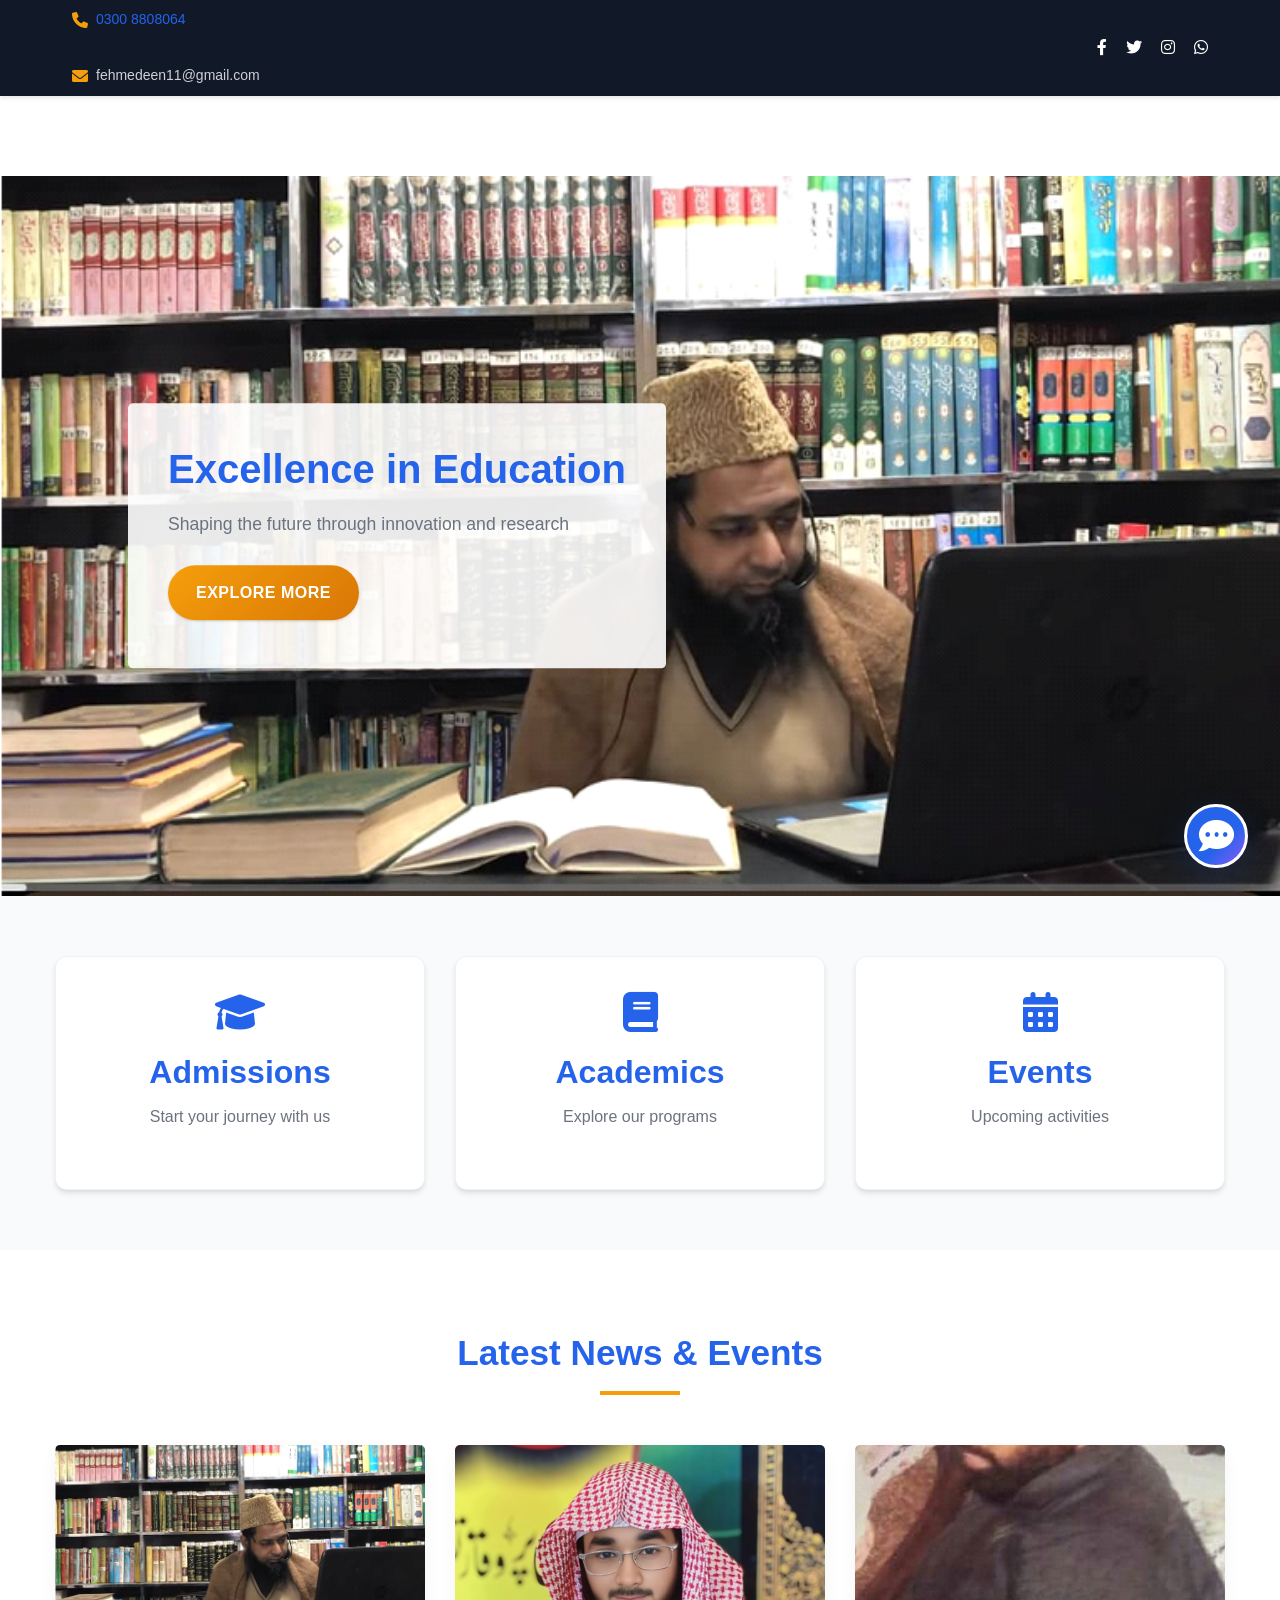
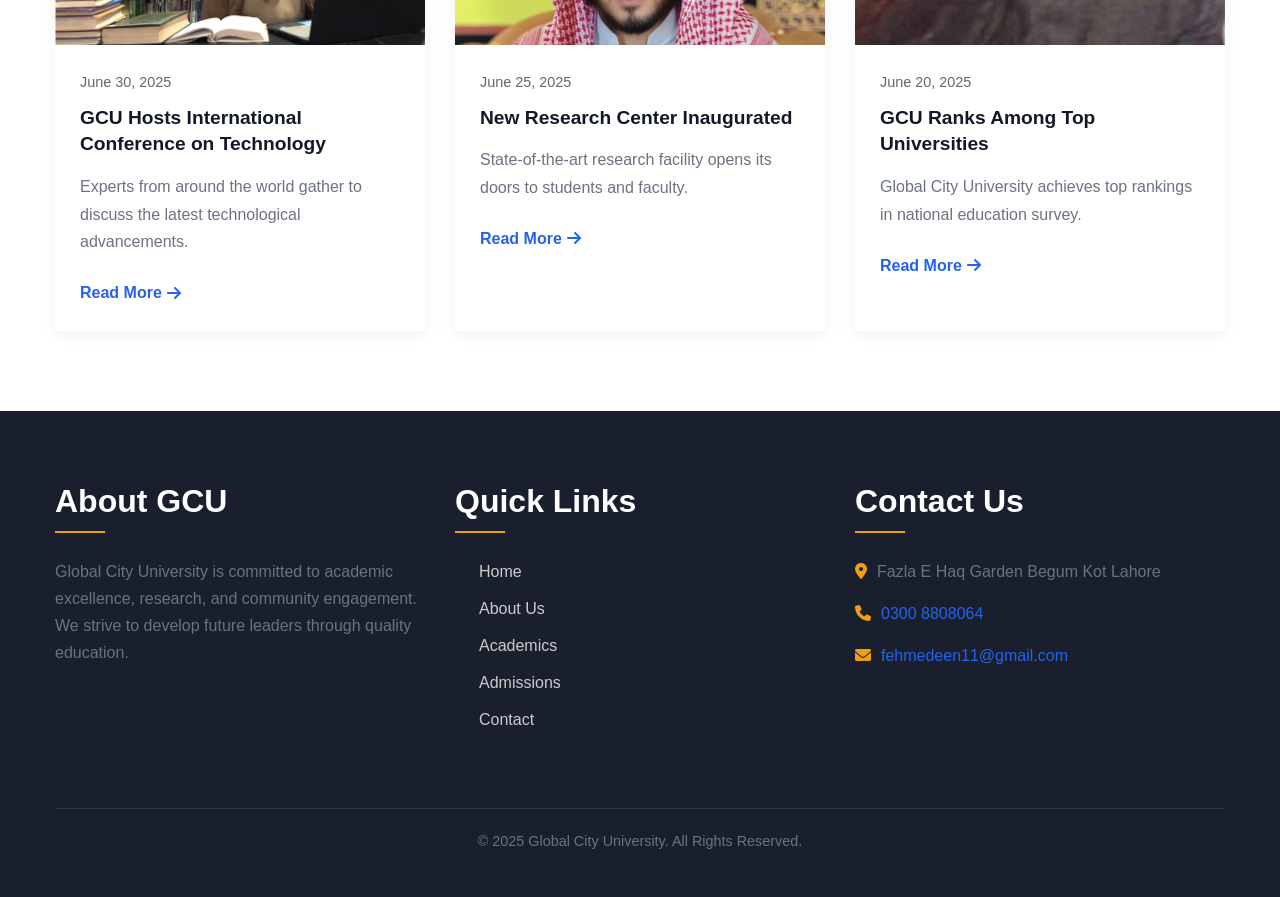
<file: index.html>
<!DOCTYPE html>
<html lang="en">
<head>
    <meta charset="UTF-8">
    <meta name="viewport" content="width=device-width, initial-scale=1.0">
    <title>Global City University - Home</title>
    <link rel="stylesheet" href="https://cdnjs.cloudflare.com/ajax/libs/font-awesome/6.0.0-beta3/css/all.min.css">
    <link rel="stylesheet" href="style.css">
</head>
<body>
    <!-- Top Bar -->
    <div class="top-bar">
        <div class="container">
            <div class="contact-info">
                <span><i class="fas fa-phone"></i> <a href="tel:03008808064">0300 8808064</a></span>
                <span><i class="fas fa-envelope"></i> <a href="mailto:fehmedeen11@gmail.com" style="color: inherit; text-decoration: none;">fehmedeen11@gmail.com</a></span>
            </div>
            <div class="social-links">
                <a href="https://www.facebook.com/fahad.hijazi" target="_blank" rel="noopener noreferrer"><i class="fab fa-facebook-f"></i></a>
                <a href="#"><i class="fab fa-twitter"></i></a>
                <a href="https://www.instagram.com/fahad.hijazi.111/" target="_blank" rel="noopener noreferrer"><i class="fab fa-instagram"></i></a>
                <a href="https://wa.me/923294965364" target="_blank" rel="noopener noreferrer"><i class="fab fa-whatsapp"></i></a>
            </div>
        </div>
    </div>

    <!-- Header -->
    <header>
        <div class="container">
            <div class="logo">
                <img src="logo.jpg" alt="GCU Logo" class="logo-img">
                <div class="logo-text">
                    <h1>GCU</h1>
                    <p>Global City University</p>
                </div>
            </div>
            <nav>
                <ul class="nav-links">
                    <li><a href="index.html" class="active">Home</a></li>
                    <li><a href="about.html">About</a></li>
                    <li><a href="academics.html">Academics</a></li>
                    <li><a href="admissions.html">Admissions</a></li>
                    <li><a href="contact.html">Contact</a></li>
                </ul>
                <div class="hamburger">
                    <span></span>
                    <span></span>
                    <span></span>
                </div>
            </nav>
        </div>
    </header>

    <!-- Hero Section -->
    <section class="hero">
        <div class="slider-container">
            <div class="slider">
                <div class="slide active">
                    <img src="websitepic1.png" alt="Campus View">
                    <div class="slide-content">
                        <h2>Excellence in Education</h2>
                        <p>Shaping the future through innovation and research</p>
                        <a href="about.html" class="btn">Explore More</a>
                    </div>
                </div>
            </div>
        </div>
    </section>

    <!-- Quick Links -->
    <section class="quick-links">
        <div class="container">
            <a href="admissions.html" class="link-box">
                <i class="fas fa-graduation-cap"></i>
                <h3>Admissions</h3>
                <p>Start your journey with us</p>
            </a>
            <a href="academics.html" class="link-box">
                <i class="fas fa-book"></i>
                <h3>Academics</h3>
                <p>Explore our programs</p>
            </a>
            <div class="link-box disabled">
                <i class="fas fa-calendar-alt"></i>
                <h3>Events</h3>
                <p>Upcoming activities</p>
            </div>
        </div>
    </section>

    <!-- News Section -->
    <section class="news-section">
        <div class="container">
            <h2 class="section-title">Latest News & Events</h2>
            <div class="news-grid">
                <div class="news-card">
                    <div class="news-image" style="background-image: url('websitepic1.png')"></div>
                    <div class="news-content">
                        <span class="news-date">June 30, 2025</span>
                        <h3>GCU Hosts International Conference on Technology</h3>
                        <p>Experts from around the world gather to discuss the latest technological advancements.</p>
                        <a href="#" class="read-more">Read More <i class="fas fa-arrow-right"></i></a>
                    </div>
                </div>
                <div class="news-card">
                    <div class="news-image" style="background-image: url('websitepic2.jpg')"></div>
                    <div class="news-content">
                        <span class="news-date">June 25, 2025</span>
                        <h3>New Research Center Inaugurated</h3>
                        <p>State-of-the-art research facility opens its doors to students and faculty.</p>
                        <a href="#" class="read-more">Read More <i class="fas fa-arrow-right"></i></a>
                    </div>
                </div>
                <div class="news-card">
                    <div class="news-image" style="background-image: url('websitepi3.png')"></div>
                    <div class="news-content">
                        <span class="news-date">June 20, 2025</span>
                        <h3>GCU Ranks Among Top Universities</h3>
                        <p>Global City University achieves top rankings in national education survey.</p>
                        <a href="#" class="read-more">Read More <i class="fas fa-arrow-right"></i></a>
                    </div>
                </div>
            </div>
        </div>
    </section>

    <!-- Footer -->
    <footer>
        <div class="container">
            <div class="footer-grid">
                <div class="footer-about">
                    <h3>About GCU</h3>
                    <p>Global City University is committed to academic excellence, research, and community engagement. We strive to develop future leaders through quality education.</p>
                </div>
                <div class="footer-links">
                    <h3>Quick Links</h3>
                    <ul>
                        <li><a href="index.html">Home</a></li>
                        <li><a href="about.html">About Us</a></li>
                        <li><a href="academics.html">Academics</a></li>
                        <li><a href="admissions.html">Admissions</a></li>
                        <li><a href="contact.html">Contact</a></li>
                    </ul>
                </div>
                <div class="footer-contact">
                    <h3>Contact Us</h3>
                    <p><i class="fas fa-map-marker-alt"></i> Fazla E Haq Garden Begum Kot Lahore</p>
                    <p><i class="fas fa-phone"></i> <a href="tel:03008808064">0300 8808064</a></p>
                    <p><i class="fas fa-envelope"></i> <a href="mailto:fehmedeen11@gmail.com">fehmedeen11@gmail.com</a></p>
                </div>
            </div>
            <div class="footer-bottom">
                <p>&copy; 2025 Global City University. All Rights Reserved.</p>
            </div>
        </div>
    </footer>

    <script src="script.js"></script>
</body>
</html>
</file>
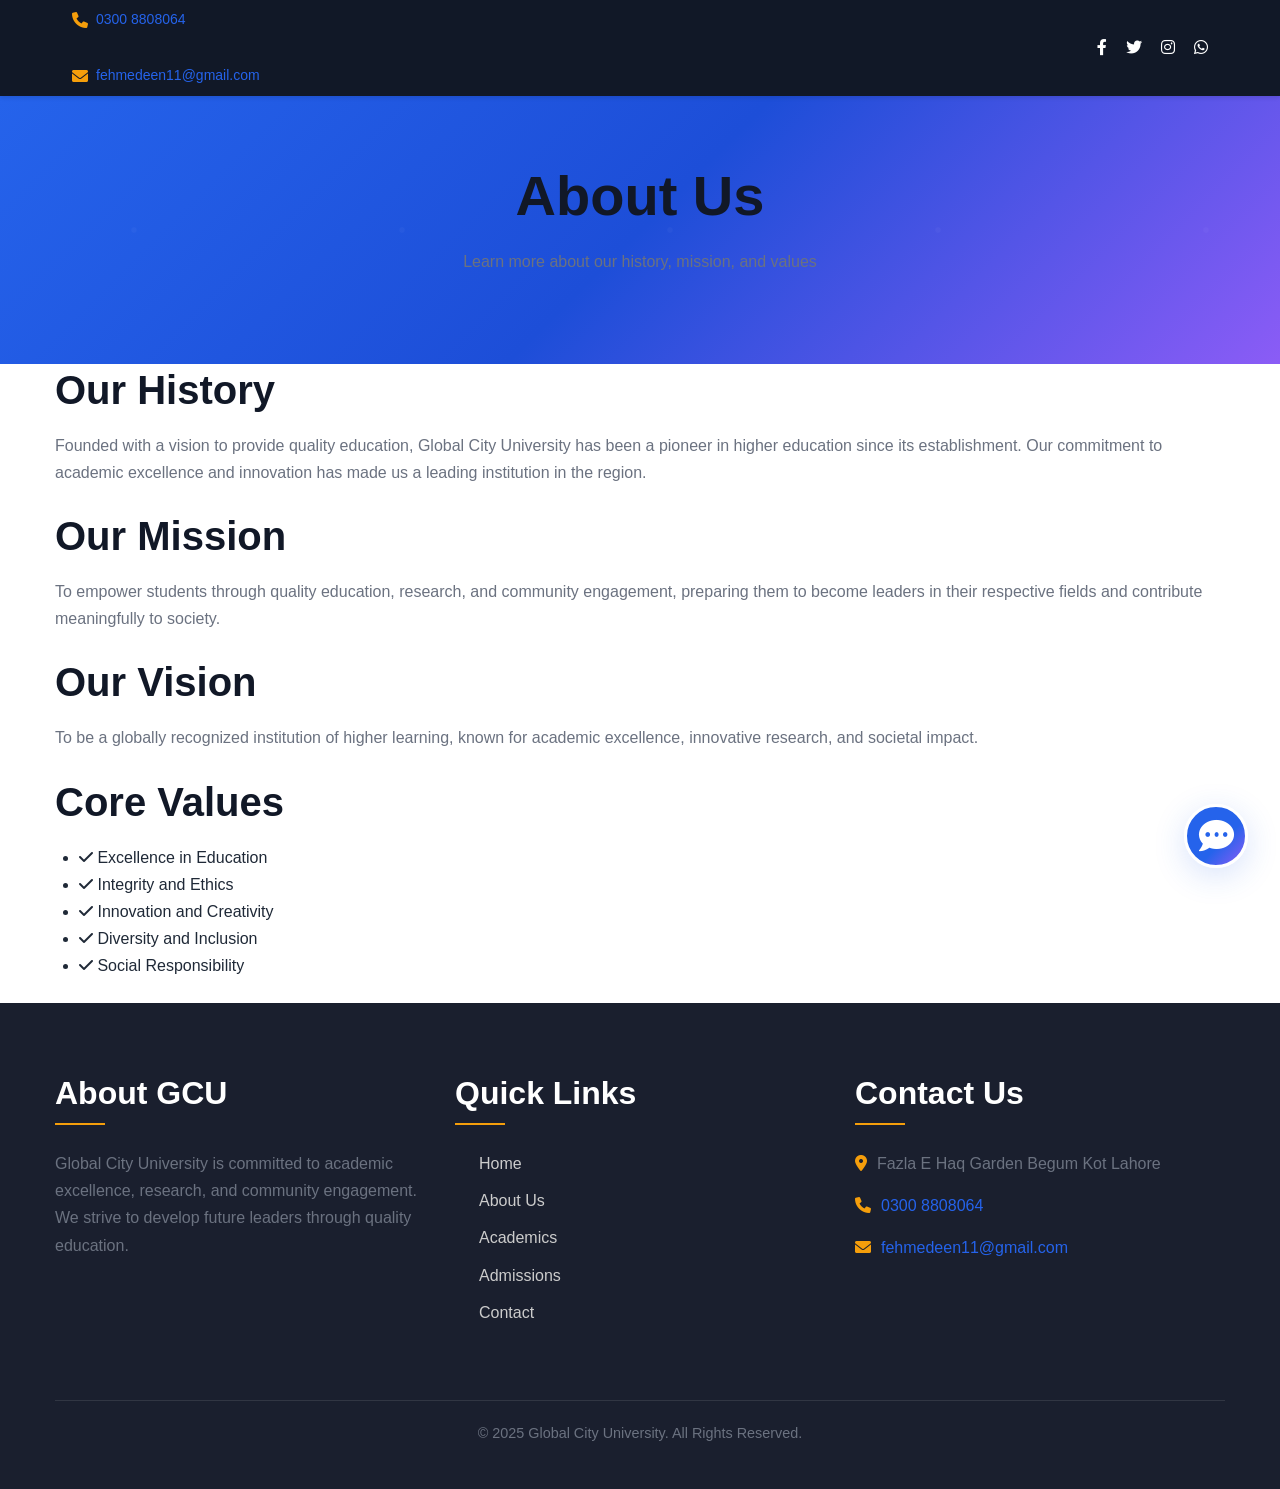
<file: about.html>
<!DOCTYPE html>
<html lang="en">
<head>
    <meta charset="UTF-8">
    <meta name="viewport" content="width=device-width, initial-scale=1.0">
    <title>About Us - Global City University</title>
    <link rel="stylesheet" href="https://cdnjs.cloudflare.com/ajax/libs/font-awesome/6.0.0-beta3/css/all.min.css">
    <link rel="stylesheet" href="style.css">
</head>
<body>
    <!-- Top Bar -->
    <div class="top-bar">
        <div class="container">
            <div class="contact-info">
                <span><i class="fas fa-phone"></i> <a href="tel:03008808064">0300 8808064</a></span>
                <span><i class="fas fa-envelope"></i> <a href="mailto:fehmedeen11@gmail.com">fehmedeen11@gmail.com</a></span>
            </div>
            <div class="social-links">
                <a href="https://www.facebook.com/fahad.hijazi" target="_blank" rel="noopener noreferrer"><i class="fab fa-facebook-f"></i></a>
                <a href="#"><i class="fab fa-twitter"></i></a>
                <a href="https://www.instagram.com/fahad.hijazi.111/" target="_blank" rel="noopener noreferrer"><i class="fab fa-instagram"></i></a>
                <a href="https://wa.me/923294965364" target="_blank" rel="noopener noreferrer"><i class="fab fa-whatsapp"></i></a>
            </div>
        </div>
    </div>

    <!-- Header -->
    <header>
        <div class="container">
            <a href="index.html" class="logo">
                <img src="logo.jpg" alt="GCU Logo" class="logo-img">
                <div class="logo-text">
                    <h1>GCU</h1>
                    <p>Global City University</p>
                </div>
            </a>
            <nav>
                <ul class="nav-links">
                    <li><a href="index.html">Home</a></li>
                    <li><a href="about.html" class="active">About</a></li>
                    <li><a href="academics.html">Academics</a></li>
                    <li><a href="admissions.html">Admissions</a></li>
                    <li><a href="contact.html">Contact</a></li>
                </ul>
                <div class="hamburger">
                    <span></span>
                    <span></span>
                    <span></span>
                </div>
            </nav>
        </div>
    </header>

    <!-- Page Header -->
    <section class="page-header">
        <div class="container">
            <h1>About Us</h1>
            <p>Learn more about our history, mission, and values</p>
        </div>
    </section>

    <!-- About Content -->
    <section class="page-content">
        <div class="container">
            <div class="content-box">
                <h2>Our History</h2>
                <p>Founded with a vision to provide quality education, Global City University has been a pioneer in higher education since its establishment. Our commitment to academic excellence and innovation has made us a leading institution in the region.</p>
                
                <h2>Our Mission</h2>
                <p>To empower students through quality education, research, and community engagement, preparing them to become leaders in their respective fields and contribute meaningfully to society.</p>
                
                <h2>Our Vision</h2>
                <p>To be a globally recognized institution of higher learning, known for academic excellence, innovative research, and societal impact.</p>
                
                <h2>Core Values</h2>
                <ul class="values-list">
                    <li><i class="fas fa-check"></i> Excellence in Education</li>
                    <li><i class="fas fa-check"></i> Integrity and Ethics</li>
                    <li><i class="fas fa-check"></i> Innovation and Creativity</li>
                    <li><i class="fas fa-check"></i> Diversity and Inclusion</li>
                    <li><i class="fas fa-check"></i> Social Responsibility</li>
                </ul>
            </div>
        </div>
    </section>

    <!-- Footer -->
    <footer>
        <div class="container">
            <div class="footer-grid">
                <div class="footer-about">
                    <h3>About GCU</h3>
                    <p>Global City University is committed to academic excellence, research, and community engagement. We strive to develop future leaders through quality education.</p>
                </div>
                <div class="footer-links">
                    <h3>Quick Links</h3>
                    <ul>
                        <li><a href="index.html">Home</a></li>
                        <li><a href="about.html">About Us</a></li>
                        <li><a href="academics.html">Academics</a></li>
                        <li><a href="admissions.html">Admissions</a></li>
                        <li><a href="contact.html">Contact</a></li>
                    </ul>
                </div>
                <div class="footer-contact">
                    <h3>Contact Us</h3>
                    <p><i class="fas fa-map-marker-alt"></i> Fazla E Haq Garden Begum Kot Lahore</p>
                    <p><i class="fas fa-phone"></i> <a href="tel:03008808064">0300 8808064</a></p>
                    <p><i class="fas fa-envelope"></i> <a href="mailto:fehmedeen11@gmail.com">fehmedeen11@gmail.com</a></p>
                </div>
            </div>
            <div class="footer-bottom">
                <p>&copy; 2025 Global City University. All Rights Reserved.</p>
            </div>
        </div>
    </footer>

    <script src="script.js"></script>
</body>
</html>
</file>
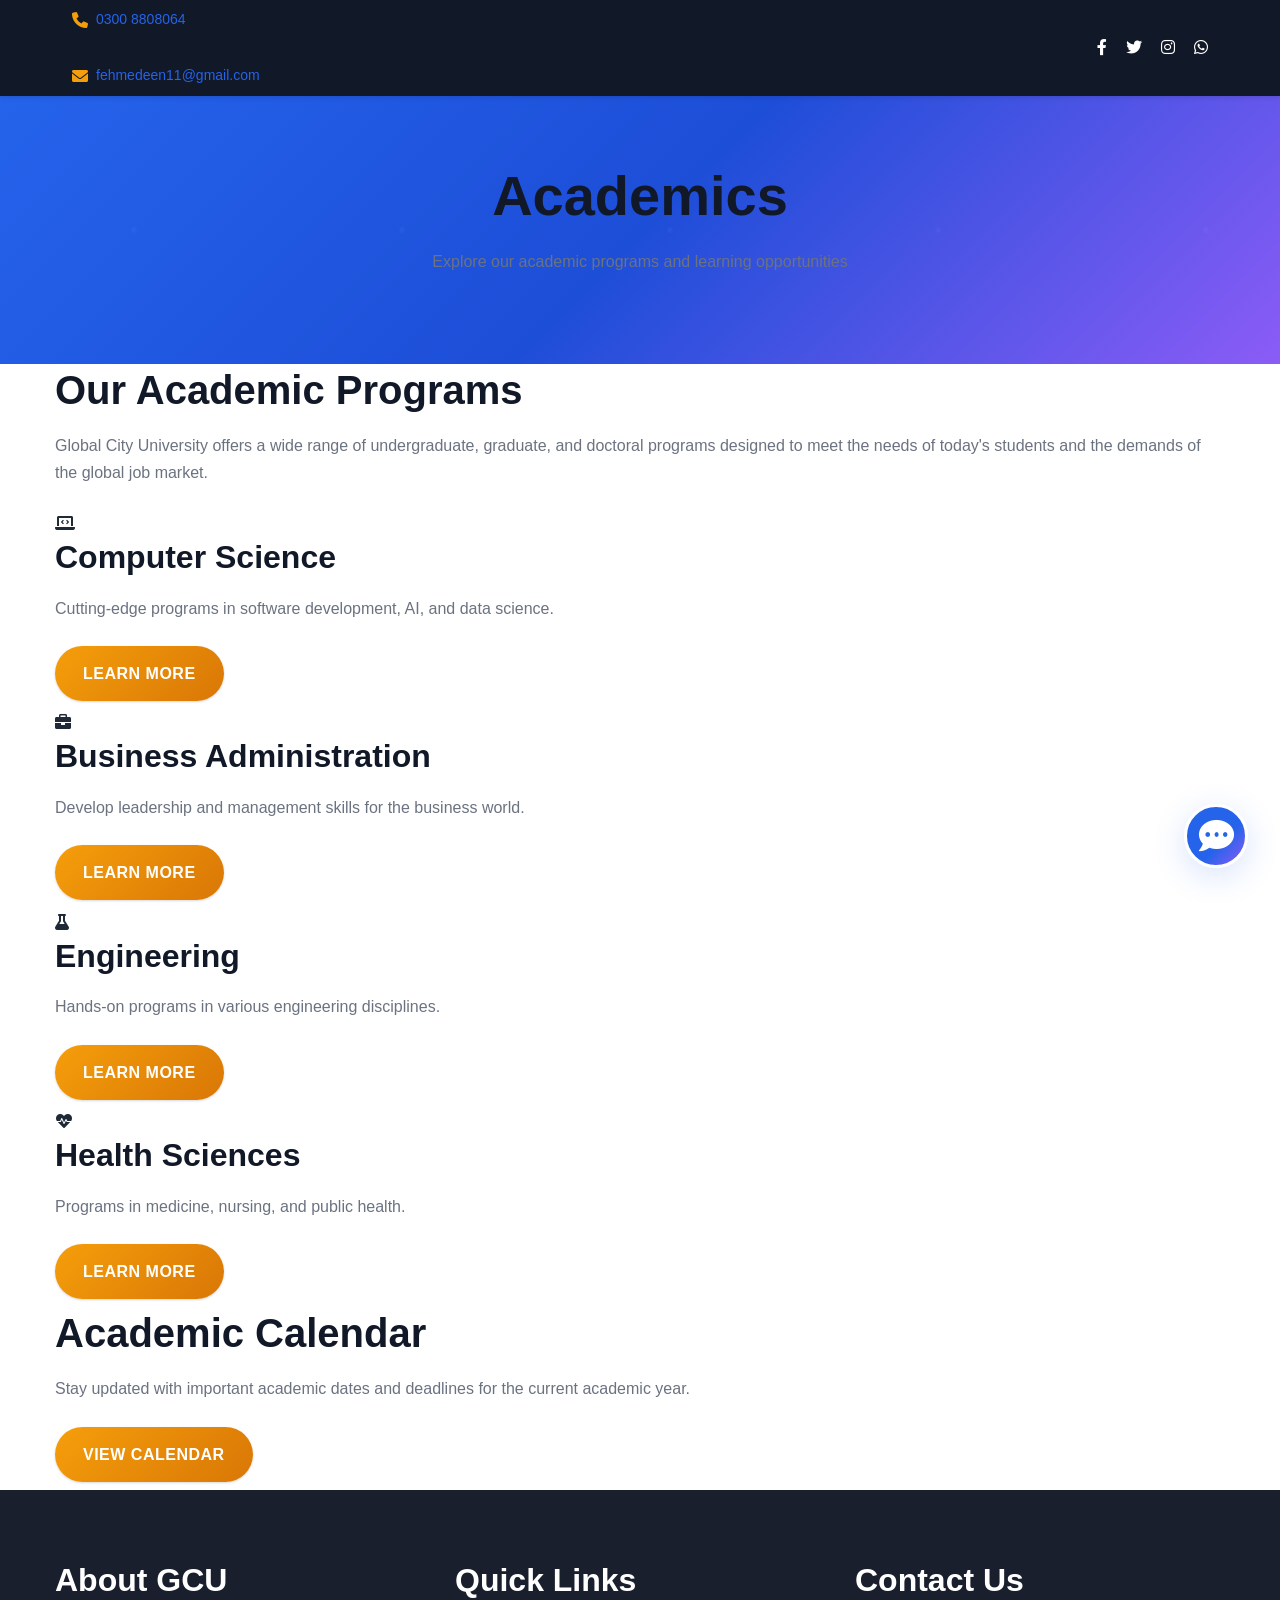
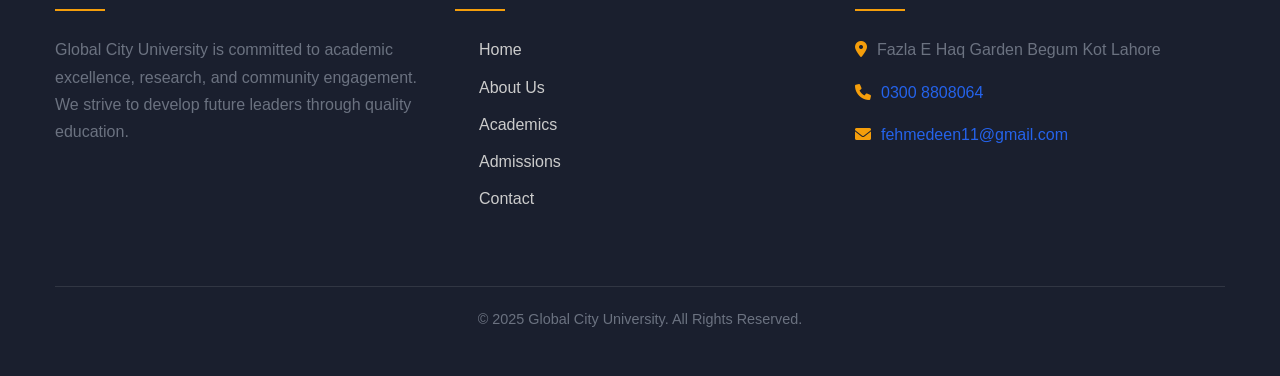
<file: academics.html>
<!DOCTYPE html>
<html lang="en">
<head>
    <meta charset="UTF-8">
    <meta name="viewport" content="width=device-width, initial-scale=1.0">
    <title>Academics - Global City University</title>
    <link rel="stylesheet" href="https://cdnjs.cloudflare.com/ajax/libs/font-awesome/6.0.0-beta3/css/all.min.css">
    <link rel="stylesheet" href="style.css">
</head>
<body>
    <!-- Top Bar -->
    <div class="top-bar">
        <div class="container">
            <div class="contact-info">
                <span><i class="fas fa-phone"></i> <a href="tel:03008808064">0300 8808064</a></span>
                <span><i class="fas fa-envelope"></i> <a href="mailto:fehmedeen11@gmail.com">fehmedeen11@gmail.com</a></span>
            </div>
            <div class="social-links">
                <a href="https://www.facebook.com/fahad.hijazi" target="_blank" rel="noopener noreferrer"><i class="fab fa-facebook-f"></i></a>
                <a href="#"><i class="fab fa-twitter"></i></a>
                <a href="https://www.instagram.com/fahad.hijazi.111/" target="_blank" rel="noopener noreferrer"><i class="fab fa-instagram"></i></a>
                <a href="https://wa.me/923294965364" target="_blank" rel="noopener noreferrer"><i class="fab fa-whatsapp"></i></a>
            </div>
        </div>
    </div>

    <!-- Header -->
    <header>
        <div class="container">
            <a href="index.html" class="logo">
                <img src="logo.jpg" alt="GCU Logo" class="logo-img">
                <div class="logo-text">
                    <h1>GCU</h1>
                    <p>Global City University</p>
                </div>
            </a>
            <nav>
                <ul class="nav-links">
                    <li><a href="index.html">Home</a></li>
                    <li><a href="about.html">About</a></li>
                    <li><a href="academics.html" class="active">Academics</a></li>
                    <li><a href="admissions.html">Admissions</a></li>
                    <li><a href="contact.html">Contact</a></li>
                </ul>
                <div class="hamburger">
                    <span></span>
                    <span></span>
                    <span></span>
                </div>
            </nav>
        </div>
    </header>

    <!-- Page Header -->
    <section class="page-header">
        <div class="container">
            <h1>Academics</h1>
            <p>Explore our academic programs and learning opportunities</p>
        </div>
    </section>

    <!-- Academics Content -->
    <section class="page-content">
        <div class="container">
            <div class="content-box">
                <h2>Our Academic Programs</h2>
                <p>Global City University offers a wide range of undergraduate, graduate, and doctoral programs designed to meet the needs of today's students and the demands of the global job market.</p>
                
                <div class="programs-grid">
                    <div class="program-card">
                        <i class="fas fa-laptop-code"></i>
                        <h3>Computer Science</h3>
                        <p>Cutting-edge programs in software development, AI, and data science.</p>
                        <a href="#" class="btn">Learn More</a>
                    </div>
                    <div class="program-card">
                        <i class="fas fa-briefcase"></i>
                        <h3>Business Administration</h3>
                        <p>Develop leadership and management skills for the business world.</p>
                        <a href="#" class="btn">Learn More</a>
                    </div>
                    <div class="program-card">
                        <i class="fas fa-flask"></i>
                        <h3>Engineering</h3>
                        <p>Hands-on programs in various engineering disciplines.</p>
                        <a href="#" class="btn">Learn More</a>
                    </div>
                    <div class="program-card">
                        <i class="fas fa-heartbeat"></i>
                        <h3>Health Sciences</h3>
                        <p>Programs in medicine, nursing, and public health.</p>
                        <a href="#" class="btn">Learn More</a>
                    </div>
                </div>
                
                <h2>Academic Calendar</h2>
                <p>Stay updated with important academic dates and deadlines for the current academic year.</p>
                <a href="#" class="btn">View Calendar</a>
            </div>
        </div>
    </section>

    <!-- Footer -->
    <footer>
        <div class="container">
            <div class="footer-grid">
                <div class="footer-about">
                    <h3>About GCU</h3>
                    <p>Global City University is committed to academic excellence, research, and community engagement. We strive to develop future leaders through quality education.</p>
                </div>
                <div class="footer-links">
                    <h3>Quick Links</h3>
                    <ul>
                        <li><a href="index.html">Home</a></li>
                        <li><a href="about.html">About Us</a></li>
                        <li><a href="academics.html">Academics</a></li>
                        <li><a href="admissions.html">Admissions</a></li>
                        <li><a href="contact.html">Contact</a></li>
                    </ul>
                </div>
                <div class="footer-contact">
                    <h3>Contact Us</h3>
                    <p><i class="fas fa-map-marker-alt"></i> Fazla E Haq Garden Begum Kot Lahore</p>
                    <p><i class="fas fa-phone"></i> <a href="tel:03008808064">0300 8808064</a></p>
                    <p><i class="fas fa-envelope"></i> <a href="mailto:fehmedeen11@gmail.com">fehmedeen11@gmail.com</a></p>
                </div>
            </div>
            <div class="footer-bottom">
                <p>&copy; 2025 Global City University. All Rights Reserved.</p>
            </div>
        </div>
    </footer>

    <script src="script.js"></script>
</body>
</html>
</file>
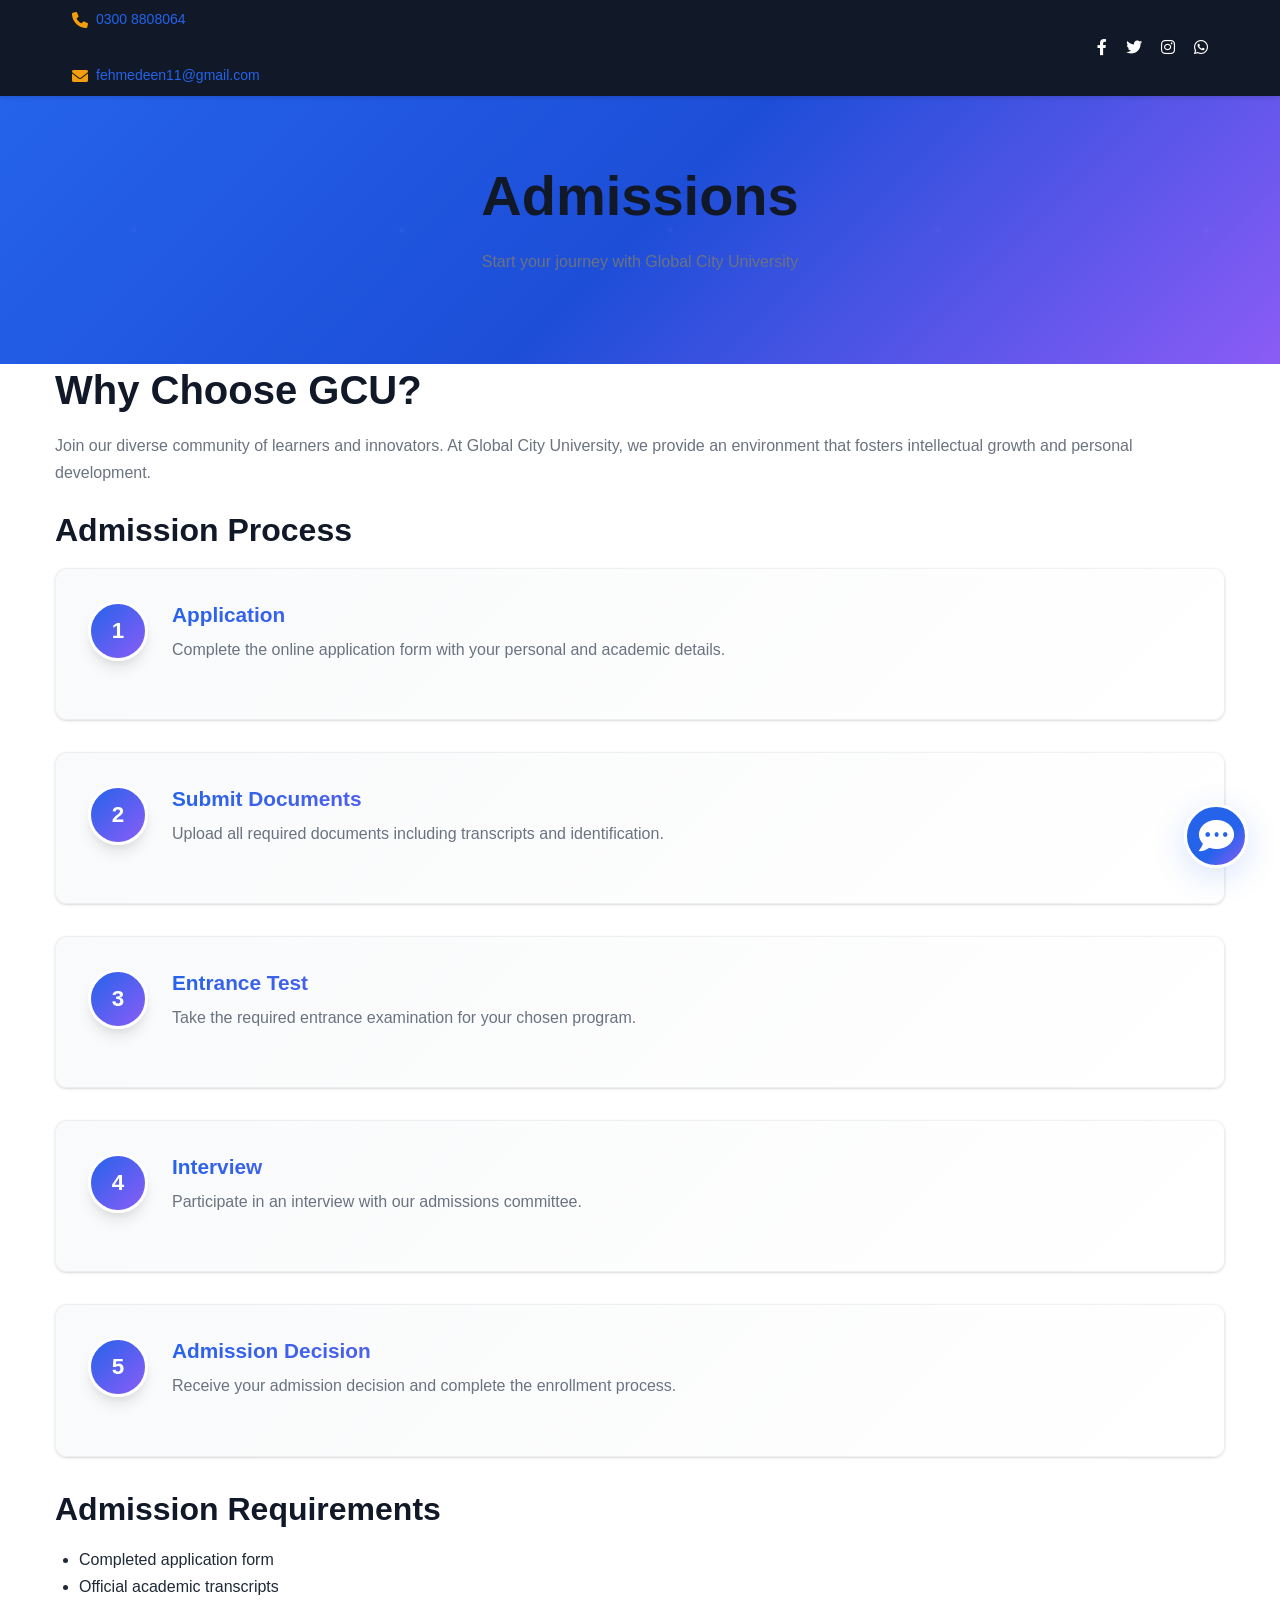
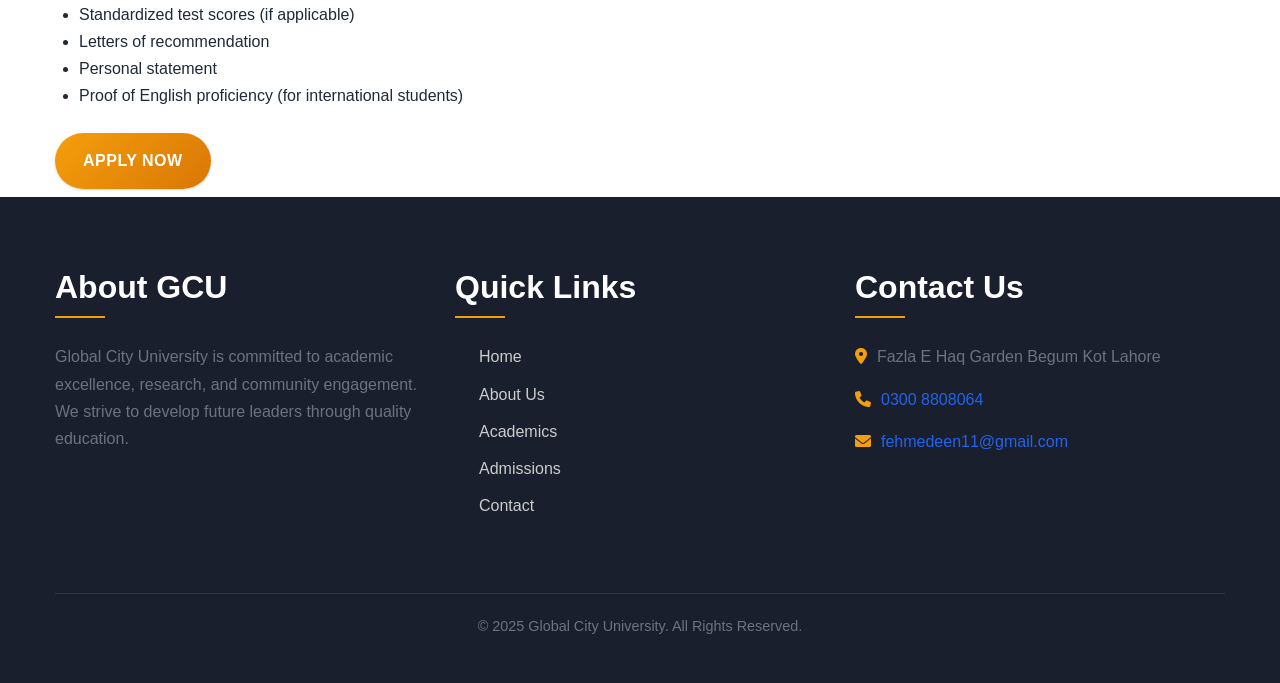
<file: admissions.html>
<!DOCTYPE html>
<html lang="en">
<head>
    <meta charset="UTF-8">
    <meta name="viewport" content="width=device-width, initial-scale=1.0">
    <title>Admissions - Global City University</title>
    <link rel="stylesheet" href="https://cdnjs.cloudflare.com/ajax/libs/font-awesome/6.0.0-beta3/css/all.min.css">
    <link rel="stylesheet" href="style.css">
</head>
<body>
    <!-- Top Bar -->
    <div class="top-bar">
        <div class="container">
            <div class="contact-info">
                <span><i class="fas fa-phone"></i> <a href="tel:03008808064">0300 8808064</a></span>
                <span><i class="fas fa-envelope"></i> <a href="mailto:fehmedeen11@gmail.com">fehmedeen11@gmail.com</a></span>
            </div>
            <div class="social-links">
                <a href="https://www.facebook.com/fahad.hijazi" target="_blank" rel="noopener noreferrer"><i class="fab fa-facebook-f"></i></a>
                <a href="#"><i class="fab fa-twitter"></i></a>
                <a href="https://www.instagram.com/fahad.hijazi.111/" target="_blank" rel="noopener noreferrer"><i class="fab fa-instagram"></i></a>
                <a href="https://wa.me/923294965364" target="_blank" rel="noopener noreferrer"><i class="fab fa-whatsapp"></i></a>
            </div>
        </div>
    </div>

    <!-- Header -->
    <header>
        <div class="container">
            <a href="index.html" class="logo">
                <img src="logo.jpg" alt="GCU Logo" class="logo-img">
                <div class="logo-text">
                    <h1>GCU</h1>
                    <p>Global City University</p>
                </div>
            </a>
            <nav>
                <ul class="nav-links">
                    <li><a href="index.html">Home</a></li>
                    <li><a href="about.html">About</a></li>
                    <li><a href="academics.html">Academics</a></li>
                    <li><a href="admissions.html" class="active">Admissions</a></li>
                    <li><a href="contact.html">Contact</a></li>
                </ul>
                <div class="hamburger">
                    <span></span>
                    <span></span>
                    <span></span>
                </div>
            </nav>
        </div>
    </header>

    <!-- Page Header -->
    <section class="page-header">
        <div class="container">
            <h1>Admissions</h1>
            <p>Start your journey with Global City University</p>
        </div>
    </section>

    <!-- Admissions Content -->
    <section class="page-content">
        <div class="container">
            <div class="content-box">
                <h2>Why Choose GCU?</h2>
                <p>Join our diverse community of learners and innovators. At Global City University, we provide an environment that fosters intellectual growth and personal development.</p>
                
                <div class="admission-steps">
                    <h3>Admission Process</h3>
                    <div class="step">
                        <div class="step-number">1</div>
                        <div class="step-content">
                            <h4>Application</h4>
                            <p>Complete the online application form with your personal and academic details.</p>
                        </div>
                    </div>
                    <div class="step">
                        <div class="step-number">2</div>
                        <div class="step-content">
                            <h4>Submit Documents</h4>
                            <p>Upload all required documents including transcripts and identification.</p>
                        </div>
                    </div>
                    <div class="step">
                        <div class="step-number">3</div>
                        <div class="step-content">
                            <h4>Entrance Test</h4>
                            <p>Take the required entrance examination for your chosen program.</p>
                        </div>
                    </div>
                    <div class="step">
                        <div class="step-number">4</div>
                        <div class="step-content">
                            <h4>Interview</h4>
                            <p>Participate in an interview with our admissions committee.</p>
                        </div>
                    </div>
                    <div class="step">
                        <div class="step-number">5</div>
                        <div class="step-content">
                            <h4>Admission Decision</h4>
                            <p>Receive your admission decision and complete the enrollment process.</p>
                        </div>
                    </div>
                </div>
                
                <div class="admission-requirements">
                    <h3>Admission Requirements</h3>
                    <ul>
                        <li>Completed application form</li>
                        <li>Official academic transcripts</li>
                        <li>Standardized test scores (if applicable)</li>
                        <li>Letters of recommendation</li>
                        <li>Personal statement</li>
                        <li>Proof of English proficiency (for international students)</li>
                    </ul>
                    <a href="apply.html" class="btn">Apply Now</a>
                </div>
            </div>
        </div>
    </section>

    <!-- Footer -->
    <footer>
        <div class="container">
            <div class="footer-grid">
                <div class="footer-about">
                    <h3>About GCU</h3>
                    <p>Global City University is committed to academic excellence, research, and community engagement. We strive to develop future leaders through quality education.</p>
                </div>
                <div class="footer-links">
                    <h3>Quick Links</h3>
                    <ul>
                        <li><a href="index.html">Home</a></li>
                        <li><a href="about.html">About Us</a></li>
                        <li><a href="academics.html">Academics</a></li>
                        <li><a href="admissions.html">Admissions</a></li>
                        <li><a href="contact.html">Contact</a></li>
                    </ul>
                </div>
                <div class="footer-contact">
                    <h3>Contact Us</h3>
                    <p><i class="fas fa-map-marker-alt"></i> Fazla E Haq Garden Begum Kot Lahore</p>
                    <p><i class="fas fa-phone"></i> <a href="tel:03008808064">0300 8808064</a></p>
                    <p><i class="fas fa-envelope"></i> <a href="mailto:fehmedeen11@gmail.com">fehmedeen11@gmail.com</a></p>
                </div>
            </div>
            <div class="footer-bottom">
                <p>&copy; 2025 Global City University. All Rights Reserved.</p>
            </div>
        </div>
    </footer>

    <script src="script.js"></script>
</body>
</html>
</file>
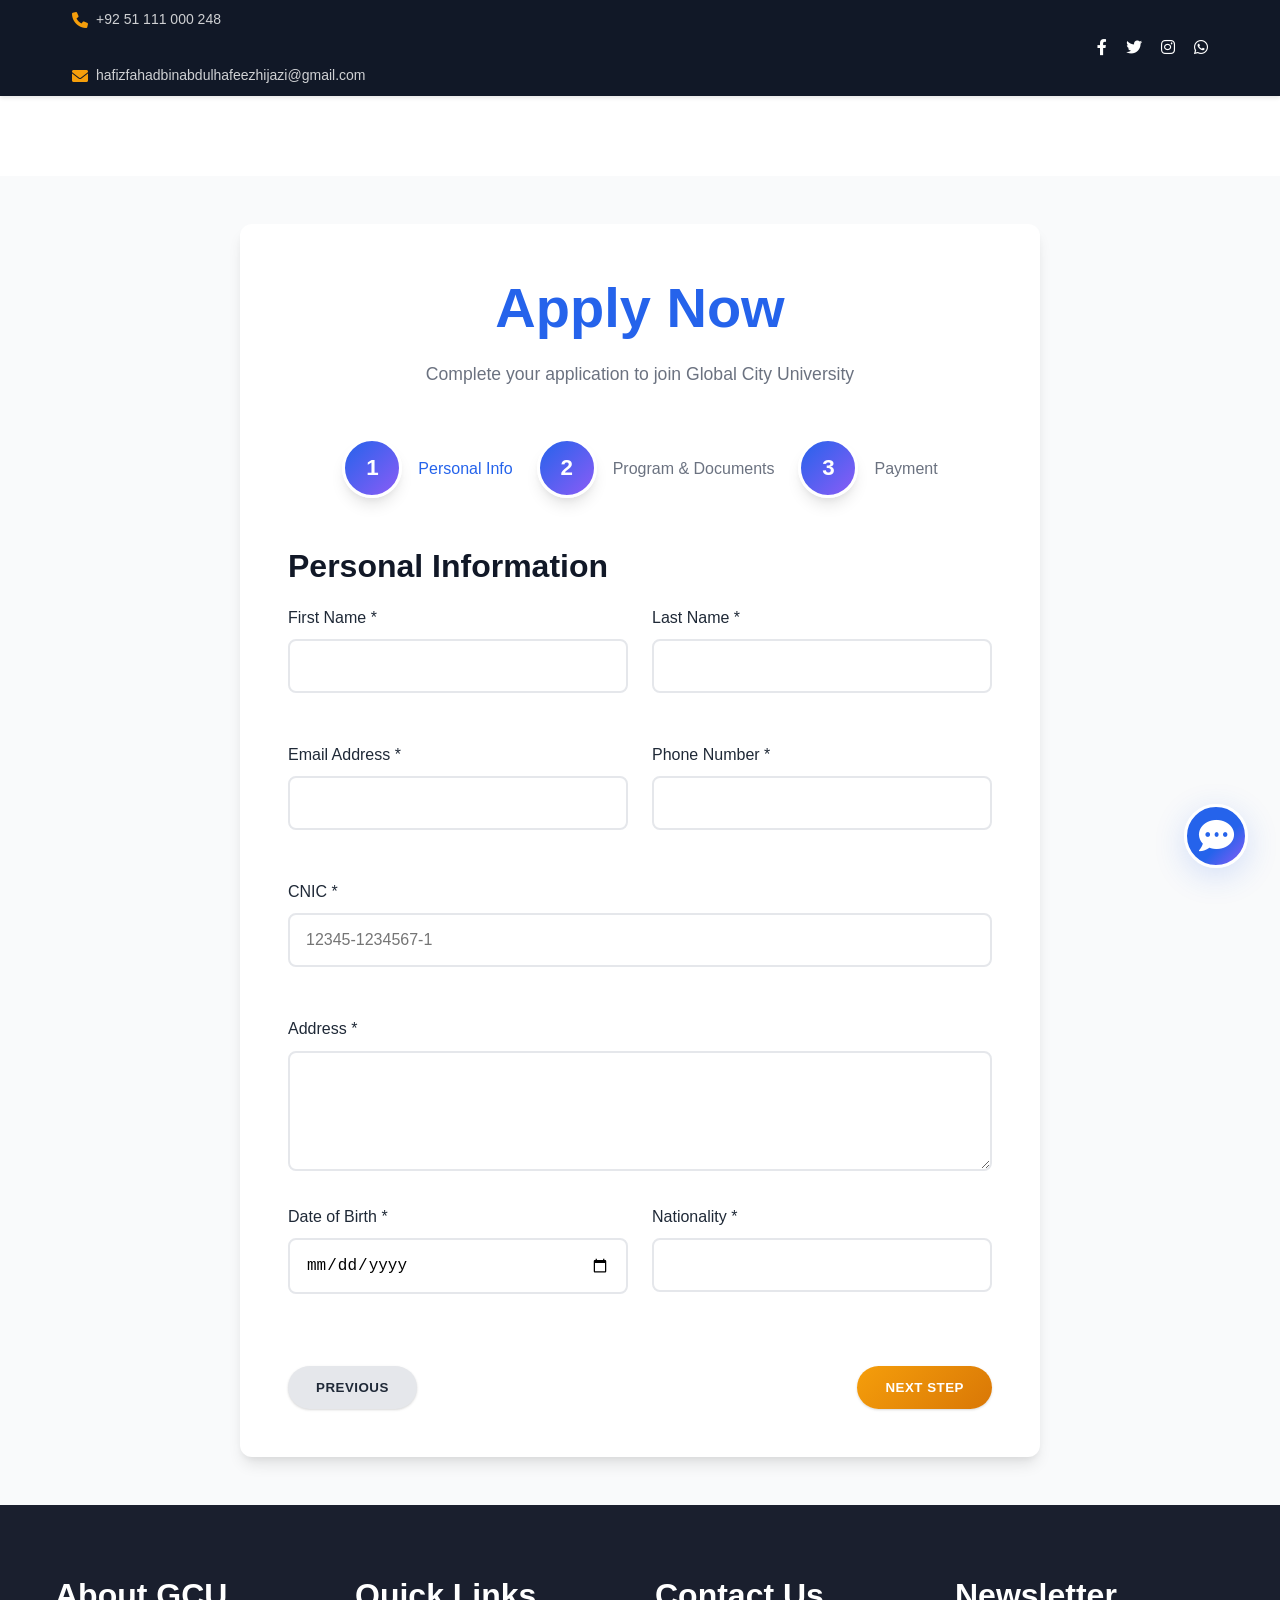
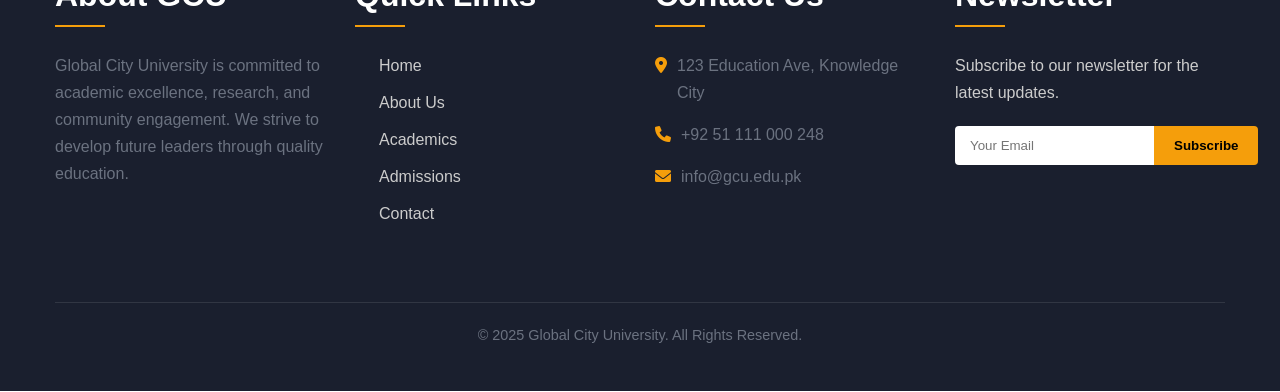
<file: apply.html>
<!DOCTYPE html>
<html lang="en">
<head>
    <meta charset="UTF-8">
    <meta name="viewport" content="width=device-width, initial-scale=1.0">
    <title>Apply Now - Global City University</title>
    <link rel="stylesheet" href="https://cdnjs.cloudflare.com/ajax/libs/font-awesome/6.0.0-beta3/css/all.min.css">
    <link rel="stylesheet" href="style.css">
</head>
<body>
    <!-- Top Bar -->
    <div class="top-bar">
        <div class="container">
            <div class="contact-info">
                <span><i class="fas fa-phone"></i> +92 51 111 000 248</span>
                <span><i class="fas fa-envelope"></i> <a href="mailto:hafizfahadbinabdulhafeezhijazi@gmail.com" style="color: inherit; text-decoration: none;">hafizfahadbinabdulhafeezhijazi@gmail.com</a></span>
            </div>
            <div class="social-links">
                <a href="https://www.facebook.com/fahad.hijazi" target="_blank" rel="noopener noreferrer"><i class="fab fa-facebook-f"></i></a>
                <a href="https://twitter.com/gcu" target="_blank" rel="noopener noreferrer"><i class="fab fa-twitter"></i></a>
                <a href="https://www.instagram.com/fahad.hijazi.111/" target="_blank" rel="noopener noreferrer"><i class="fab fa-instagram"></i></a>
                <a href="https://wa.me/923001234567" target="_blank" rel="noopener noreferrer"><i class="fab fa-whatsapp"></i></a>
            </div>
        </div>
    </div>

    <!-- Header -->
    <header>
        <div class="container">
            <a href="index.html" class="logo">
                <img src="logo.jpg" alt="GCU Logo" class="logo-img">
                <div class="logo-text">
                    <h1>GCU</h1>
                    <p>Global City University</p>
                </div>
            </a>
            <nav>
                <ul class="nav-links">
                    <li><a href="index.html">Home</a></li>
                    <li><a href="about.html">About</a></li>
                    <li><a href="academics.html">Academics</a></li>
                    <li><a href="admissions.html">Admissions</a></li>
                    <li><a href="contact.html">Contact</a></li>
                </ul>
                <div class="hamburger">
                    <span></span>
                    <span></span>
                    <span></span>
                </div>
            </nav>
        </div>
    </header>

    <!-- Application Form -->
    <section class="application-container">
        <div class="container">
            <div class="application-form">
                <form action="https://formspree.io/f/YOUR_FORM_ID" method="POST" id="applicationForm">
                <div class="form-header">
                    <h1>Apply Now</h1>
                    <p>Complete your application to join Global City University</p>
                </div>

                <!-- Step Indicators -->
                <div class="form-steps">
                    <div class="step-indicator">
                        <div class="step-number active" id="step1-number">1</div>
                        <span class="step-label active">Personal Info</span>
                    </div>
                    <div class="step-indicator">
                        <div class="step-number" id="step2-number">2</div>
                        <span class="step-label">Program & Documents</span>
                    </div>
                    <div class="step-indicator">
                        <div class="step-number" id="step3-number">3</div>
                        <span class="step-label">Payment</span>
                    </div>
                </div>

                <!-- Step 1: Personal Information -->
                <div class="form-step active" id="step1">
                    <h3>Personal Information</h3>
                    <div class="form-row">
                        <div class="form-group">
                            <label for="firstName">First Name *</label>
                            <input type="text" id="firstName" name="firstName" required>
                        </div>
                        <div class="form-group">
                            <label for="lastName">Last Name *</label>
                            <input type="text" id="lastName" name="lastName" required>
                        </div>
                    </div>
                    <div class="form-row">
                        <div class="form-group">
                            <label for="email">Email Address *</label>
                            <input type="email" id="email" name="email" required>
                        </div>
                        <div class="form-group">
                            <label for="phone">Phone Number *</label>
                            <input type="tel" id="phone" name="phone" required>
                        </div>
                    </div>
                    <div class="form-row">
                        <div class="form-group full-width">
                            <label for="cnic">CNIC *</label>
                            <input type="text" id="cnic" name="cnic" placeholder="12345-1234567-1" pattern="\d{5}-\d{7}-\d{1}" required>
                        </div>
                    </div>
                    <div class="form-group full-width">
                        <label for="address">Address *</label>
                        <textarea id="address" name="address" required></textarea>
                    </div>
                    <div class="form-row">
                        <div class="form-group">
                            <label for="dob">Date of Birth *</label>
                            <input type="date" id="dob" name="dob" required>
                        </div>
                        <div class="form-group">
                            <label for="nationality">Nationality *</label>
                            <input type="text" id="nationality" name="nationality" required>
                        </div>
                    </div>
                    <div class="form-buttons">
                        <button type="button" class="btn btn-secondary" onclick="prevStep()">Previous</button>
                        <button type="button" class="btn" onclick="nextStep()">Next Step</button>
                    </div>
                </div>

                <!-- Step 2: Program Selection & Documents -->
                <div class="form-step" id="step2">
                    <h3>Program Selection & Documents</h3>
                    <div class="form-group">
                        <label for="program">Select Program *</label>
                        <select id="program" name="program" required>
                            <option value="">Choose a program...</option>
                            <option value="computer-science">Bachelor of Computer Science</option>
                            <option value="business-administration">Bachelor of Business Administration</option>
                            <option value="engineering">Bachelor of Engineering</option>
                            <option value="arts">Bachelor of Arts</option>
                            <option value="science">Bachelor of Science</option>
                        </select>
                    </div>
                    <div class="form-group">
                        <label for="previousEducation">Previous Education *</label>
                        <input type="text" id="previousEducation" name="previousEducation" placeholder="e.g., High School, College" required>
                    </div>
                    <div class="form-group">
                        <label>Upload Documents *</label>
                        <div class="file-upload" onclick="document.getElementById('documents').click()">
                            <i class="fas fa-cloud-upload-alt"></i>
                            <p>Click to upload your documents</p>
                            <p style="font-size: 0.9rem; color: var(--text-light);">(Transcripts, ID, Certificates)</p>
                            <input type="file" id="documents" name="documents" multiple style="display: none;" required>
                        </div>
                    </div>
                    <div class="form-group">
                        <label for="personalStatement">Personal Statement</label>
                        <textarea id="personalStatement" name="personalStatement" placeholder="Tell us about yourself and why you want to join GCU..."></textarea>
                    </div>
                    <div class="form-buttons">
                        <button type="button" class="btn btn-secondary" onclick="prevStep()">Previous</button>
                        <button type="button" class="btn" onclick="nextStep()">Next Step</button>
                    </div>
                </div>

                <!-- Step 3: Payment -->
                <div class="form-step" id="step3">
                    <h3>Payment & Submission</h3>
                    <div class="payment-summary">
                        <h4>Application Summary</h4>
                        <div class="payment-item">
                            <span>Application Fee:</span>
                            <span>Rs. 2,000</span>
                        </div>
                        <div class="payment-item">
                            <span>Processing Fee:</span>
                            <span>Rs. 500</span>
                        </div>
                        <div class="payment-item payment-total">
                            <span>Total Amount:</span>
                            <span>Rs. 2,500</span>
                        </div>
                    </div>
                    
                    <div class="payment-instructions">
                        <h4>Payment Instructions</h4>
                        <div class="payment-method">
                            <h5><i class="fas fa-university"></i> Bank Transfer</h5>
                            <p><strong>Bank:</strong> HBL Bank</p>
                            <p><strong>Account Title:</strong> Global City University</p>
                            <p><strong>Account Number:</strong> 1234-5678-9012-3456</p>
                            <p><strong>IBAN:</strong> PK36HABB0000123456789012</p>
                        </div>
                        
                        <div class="payment-method">
                            <h5><i class="fas fa-mobile-alt"></i> EasyPaisa/JazzCash</h5>
                            <p><strong>Number:</strong> +92 300 1234567</p>
                            <p><strong>Account Title:</strong> GCU Admissions</p>
                        </div>
                        
                        <div class="payment-note">
                            <p><i class="fas fa-info-circle"></i> <strong>Important:</strong> Please include your full name and "Application Fee" in the payment description.</p>
                        </div>
                    </div>
                    
                    <div class="form-buttons">
                        <button type="button" class="btn btn-secondary" onclick="prevStep()">Previous</button>
                        <button type="button" class="btn" onclick="submitApplication()">Submit Application</button>
                    </div>
                </div>

                <!-- Success Message -->
                <div class="form-step" id="success">
                    <div class="success-message">
                        <i class="fas fa-check-circle"></i>
                        <h2>Application Submitted Successfully!</h2>
                        <p>Thank you for applying to Global City University. We have received your application and will review it shortly.</p>
                        <p>You will receive a confirmation email with your application details and next steps.</p>
                        <div style="margin-top: var(--spacing-lg);">
                            <a href="index.html" class="btn">Back to Home</a>
                        </div>
                    </div>
                </div>
                </form>
            </div>
        </div>
    </section>

    <!-- Footer -->
    <footer>
        <div class="container">
            <div class="footer-grid">
                <div class="footer-about">
                    <h3>About GCU</h3>
                    <p>Global City University is committed to academic excellence, research, and community engagement. We strive to develop future leaders through quality education.</p>
                </div>
                <div class="footer-links">
                    <h3>Quick Links</h3>
                    <ul>
                        <li><a href="index.html">Home</a></li>
                        <li><a href="about.html">About Us</a></li>
                        <li><a href="academics.html">Academics</a></li>
                        <li><a href="admissions.html">Admissions</a></li>
                        <li><a href="contact.html">Contact</a></li>
                    </ul>
                </div>
                <div class="footer-contact">
                    <h3>Contact Us</h3>
                    <p><i class="fas fa-map-marker-alt"></i> 123 Education Ave, Knowledge City</p>
                    <p><i class="fas fa-phone"></i> +92 51 111 000 248</p>
                    <p><i class="fas fa-envelope"></i> info@gcu.edu.pk</p>
                </div>
                <div class="footer-newsletter">
                    <h3>Newsletter</h3>
                    <p>Subscribe to our newsletter for the latest updates.</p>
                    <form>
                        <input type="email" placeholder="Your Email">
                        <button type="submit">Subscribe</button>
                    </form>
                </div>
            </div>
            <div class="footer-bottom">
                <p>&copy; 2025 Global City University. All Rights Reserved.</p>
            </div>
        </div>
    </footer>

    <script src="script.js"></script>
    
    <!-- Test script to check if JavaScript is working -->
    <script>
        console.log('Apply page loaded');
        
        // Check if nextStep function exists
        if (typeof nextStep === 'function') {
            console.log('nextStep function is available');
        } else {
            console.log('nextStep function is NOT available');
            
            // Create a simple fallback function
            window.nextStep = function() {
                console.log('Fallback nextStep called');
                const currentStep = document.querySelector('.form-step.active');
                const nextStep = currentStep.nextElementSibling;
                
                if (nextStep && nextStep.classList.contains('form-step')) {
                    currentStep.classList.remove('active');
                    nextStep.classList.add('active');
                    console.log('Moved to next step');
                }
            };
            
            window.prevStep = function() {
                console.log('Fallback prevStep called');
                const currentStep = document.querySelector('.form-step.active');
                const prevStep = currentStep.previousElementSibling;
                
                if (prevStep && prevStep.classList.contains('form-step')) {
                    currentStep.classList.remove('active');
                    prevStep.classList.add('active');
                    console.log('Moved to previous step');
                }
            };
            
            window.submitApplication = function() {
                console.log('Fallback submitApplication called');
                const currentStep = document.querySelector('.form-step.active');
                const successStep = document.getElementById('success');
                
                if (currentStep && successStep) {
                    currentStep.classList.remove('active');
                    successStep.classList.add('active');
                    console.log('Application submitted');
                }
            };
        }
        
        // Test button click
        document.addEventListener('DOMContentLoaded', function() {
            console.log('DOM loaded');
            
            // Add click event listeners to all buttons
            const nextButtons = document.querySelectorAll('button[onclick*="nextStep"]');
            nextButtons.forEach(button => {
                button.addEventListener('click', function(e) {
                    console.log('Next button clicked via event listener');
                });
            });
        });
    </script>
</body>
</html>
</file>
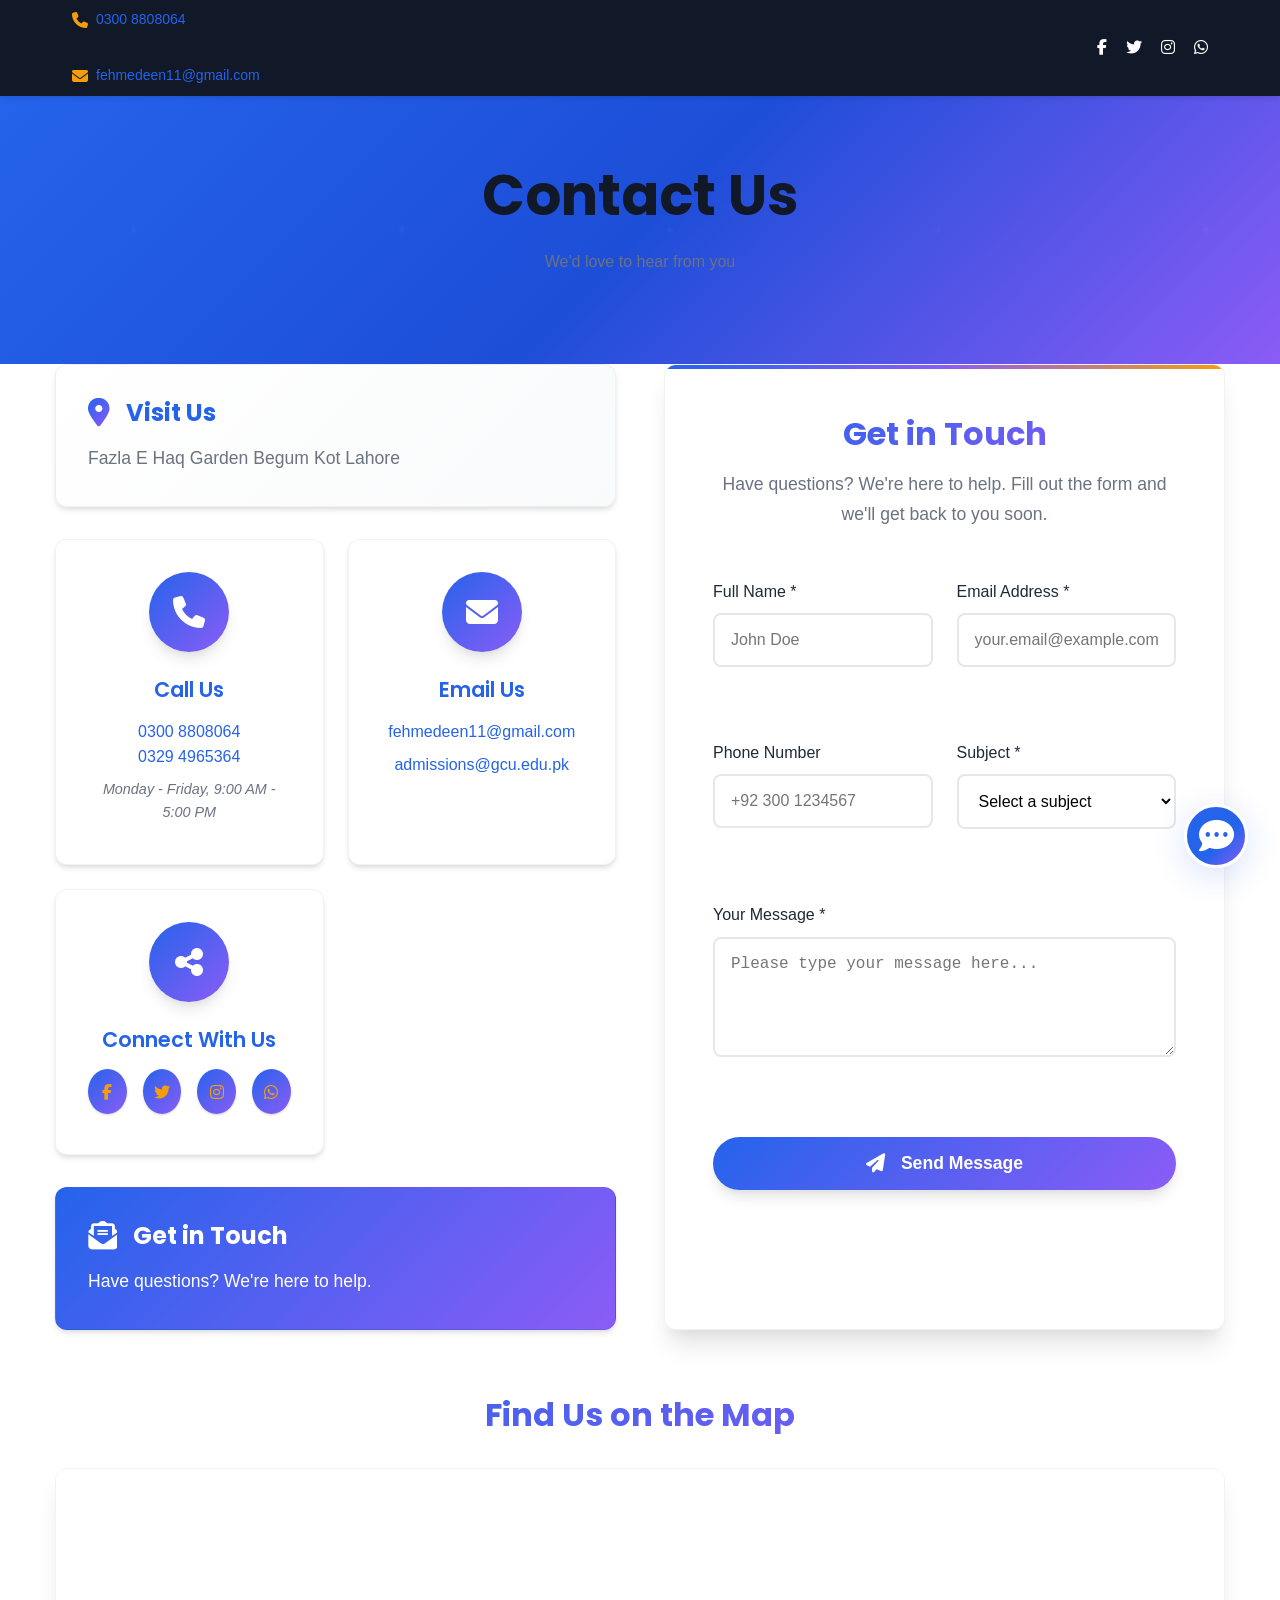
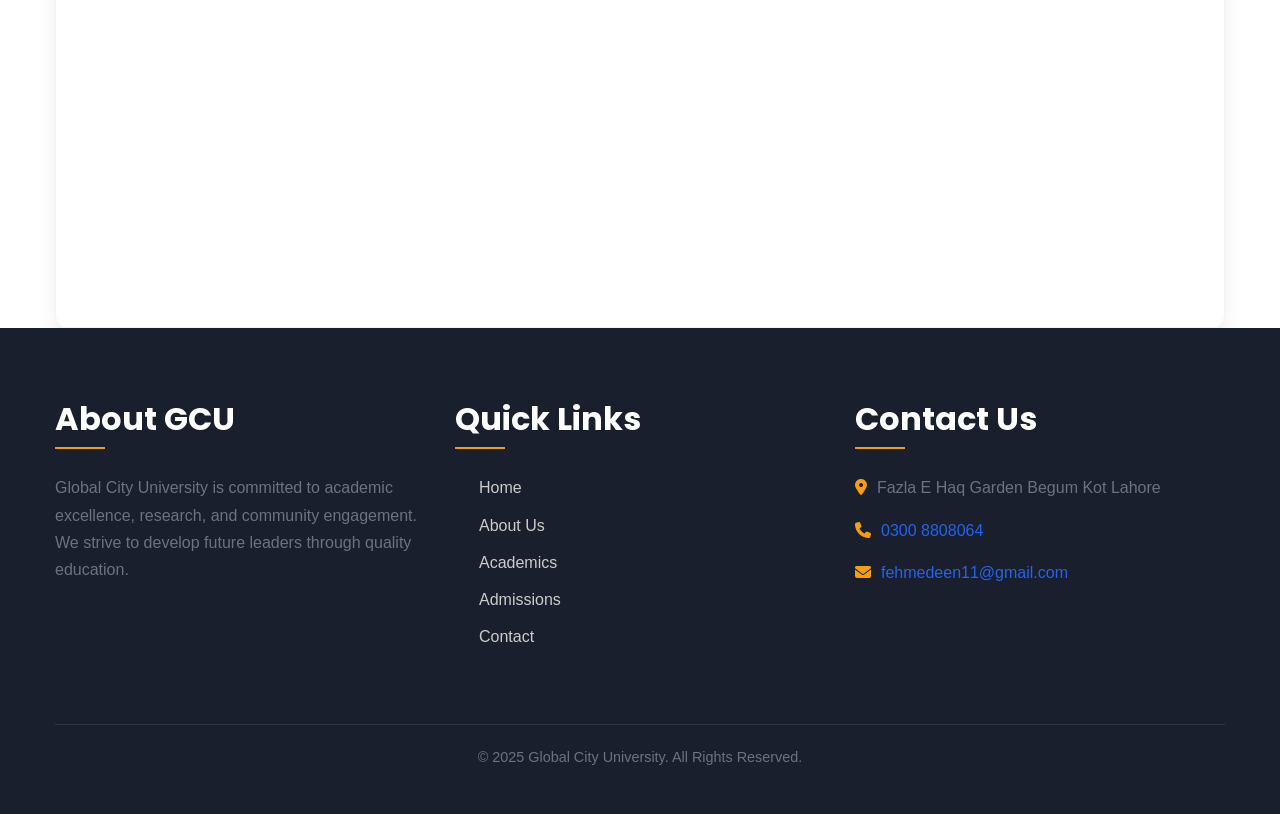
<file: contact.html>
<!DOCTYPE html>
<html lang="en">
<head>
    <meta charset="UTF-8">
    <meta name="viewport" content="width=device-width, initial-scale=1.0">
    <meta name="description" content="Contact Global City University for inquiries, admissions, or general information. We're here to help you with your educational journey.">
    <title>Contact Us | Global City University</title>
    <link rel="preconnect" href="https://fonts.googleapis.com">
    <link rel="preconnect" href="https://fonts.gstatic.com" crossorigin>
    <link href="https://fonts.googleapis.com/css2?family=Poppins:wght@300;400;500;600;700&display=swap" rel="stylesheet">
    <link rel="stylesheet" href="https://cdnjs.cloudflare.com/ajax/libs/font-awesome/6.4.0/css/all.min.css">
    <link rel="stylesheet" href="https://unpkg.com/aos@next/dist/aos.css" />
    <link rel="stylesheet" href="style.css">
    <link rel="icon" type="image/png" href="favicon.png">
</head>
<body>
    <!-- Top Bar -->
    <div class="top-bar">
        <div class="container">
            <div class="contact-info">
                <span><i class="fas fa-phone"></i> <a href="tel:03008808064">0300 8808064</a></span>
                <span><i class="fas fa-envelope"></i> <a href="mailto:fehmedeen11@gmail.com">fehmedeen11@gmail.com</a></span>
            </div>
            <div class="social-links">
                <a href="https://www.facebook.com/fahad.hijazi" target="_blank" rel="noopener noreferrer"><i class="fab fa-facebook-f"></i></a>
                <a href="#"><i class="fab fa-twitter"></i></a>
                <a href="https://www.instagram.com/fahad.hijazi.111/" target="_blank" rel="noopener noreferrer"><i class="fab fa-instagram"></i></a>
                <a href="https://wa.me/923294965364" target="_blank" rel="noopener noreferrer"><i class="fab fa-whatsapp"></i></a>
            </div>
        </div>
    </div>

    <!-- Header -->
    <header>
        <div class="container">
            <a href="index.html" class="logo">
                <img src="logo.jpg" alt="GCU Logo" class="logo-img">
                <div class="logo-text">
                    <h1>GCU</h1>
                    <p>Global City University</p>
                </div>
            </a>
            <nav>
                <ul class="nav-links">
                    <li><a href="index.html">Home</a></li>
                    <li><a href="about.html">About</a></li>
                    <li><a href="academics.html">Academics</a></li>
                    <li><a href="admissions.html">Admissions</a></li>
                    <li><a href="contact.html" class="active">Contact</a></li>
                </ul>
                <div class="hamburger">
                    <span></span>
                    <span></span>
                    <span></span>
                </div>
            </nav>
        </div>
    </header>

    <!-- Page Header -->
    <section class="page-header">
        <div class="container">
            <h1>Contact Us</h1>
            <p>We'd love to hear from you</p>
        </div>
    </section>

    <!-- Contact Content -->
    <section class="page-content">
        <div class="container">
            <div class="contact-container">
                <div class="contact-info">
                    <!-- First Line: Visit Us -->
                    <div class="contact-header-box full-width">
                        <h2><i class="fas fa-map-marker-alt"></i> Visit Us</h2>
                        <p>Fazla E Haq Garden Begum Kot Lahore</p>
                    </div>

                    <!-- Second Line: Call, Email, Connect -->
                    <div class="contact-methods-row">
                        <div class="contact-method">
                            <div class="contact-icon">
                                <i class="fas fa-phone"></i>
                            </div>
                            <div class="contact-details">
                                <h3>Call Us</h3>
                                <p><a href="tel:03008808064">0300 8808064</a><br><a href="tel:03294965364">0329 4965364</a></p>
                                <p class="timing">Monday - Friday, 9:00 AM - 5:00 PM</p>
                            </div>
                        </div>

                        <div class="contact-method">
                            <div class="contact-icon">
                                <i class="fas fa-envelope"></i>
                            </div>
                            <div class="contact-details">
                                <h3>Email Us</h3>
                                <p><a href="mailto:fehmedeen11@gmail.com">fehmedeen11@gmail.com</a></p>
                                <p><a href="mailto:admissions@gcu.edu.pk">admissions@gcu.edu.pk</a></p>
                            </div>
                        </div>

                        <div class="contact-method">
                            <div class="contact-icon">
                                <i class="fas fa-share-alt"></i>
                            </div>
                            <div class="contact-details">
                                <h3>Connect With Us</h3>
                                <div class="social-icons">
                                    <a href="https://www.facebook.com/fahad.hijazi" class="social-icon" target="_blank" rel="noopener noreferrer"><i class="fab fa-facebook-f"></i></a>
                                    <a href="#" class="social-icon"><i class="fab fa-twitter"></i></a>
                                    <a href="https://www.instagram.com/fahad.hijazi.111/" class="social-icon" target="_blank" rel="noopener noreferrer"><i class="fab fa-instagram"></i></a>
                                    <a href="https://wa.me/923294965364" class="social-icon" target="_blank" rel="noopener noreferrer"><i class="fab fa-whatsapp"></i></a>
                                </div>
                            </div>
                        </div>
                    </div>

                    <!-- Third Line: Get in Touch -->
                    <div class="contact-header-box full-width get-in-touch">
                        <h2><i class="fas fa-envelope-open-text"></i> Get in Touch</h2>
                        <p>Have questions? We're here to help.</p>
                    </div>
                </div>
                
                <div class="contact-form-container">
                    <div class="contact-form-header">
                        <h2>Get in Touch</h2>
                        <p>Have questions? We're here to help. Fill out the form and we'll get back to you soon.</p>
                    </div>
                    <form class="contact-form">
                        <div class="form-row">
                            <div class="form-group">
                                <label for="name">Full Name *</label>
                                <input type="text" id="name" name="name" placeholder="John Doe" required>
                            </div>
                            
                            <div class="form-group">
                                <label for="email">Email Address *</label>
                                <input type="email" id="email" name="email" placeholder="your.email@example.com" required>
                            </div>
                        </div>
                        
                        <div class="form-row">
                            <div class="form-group">
                                <label for="phone">Phone Number</label>
                                <input type="tel" id="phone" name="phone" placeholder="+92 300 1234567">
                            </div>
                            
                            <div class="form-group">
                                <label for="subject">Subject *</label>
                                <select id="subject" name="subject" required>
                                    <option value="">Select a subject</option>
                                    <option value="admissions">Admissions Inquiry</option>
                                    <option value="academics">Academic Programs</option>
                                    <option value="financial">Financial Aid</option>
                                    <option value="campus">Campus Visit</option>
                                    <option value="other">Other</option>
                                </select>
                            </div>
                        </div>
                        
                        <div class="form-group">
                            <label for="message">Your Message *</label>
                            <textarea id="message" name="message" placeholder="Please type your message here..." required></textarea>
                        </div>
                        
                        <button type="submit" class="btn-submit">
                            <i class="fas fa-paper-plane"></i> Send Message
                        </button>
                    </form>
                </div>
            </div>
            
            <div class="campus-map">
                <h2>Find Us on the Map</h2>
                <div class="map-container">
                    <iframe src="https://www.google.com/maps?q=Fazla+E+Haq+Garden+Begum+Kot+Lahore&output=embed" 
                            width="100%" 
                            height="450" 
                            style="border:0;" 
                            allowfullscreen="" 
                            loading="lazy">
                    </iframe>
                </div>
            </div>
        </div>
    </section>

    <!-- Footer -->
    <footer>
        <div class="container">
            <div class="footer-grid">
                <div class="footer-about">
                    <h3>About GCU</h3>
                    <p>Global City University is committed to academic excellence, research, and community engagement. We strive to develop future leaders through quality education.</p>
                </div>
                <div class="footer-links">
                    <h3>Quick Links</h3>
                    <ul>
                        <li><a href="index.html">Home</a></li>
                        <li><a href="about.html">About Us</a></li>
                        <li><a href="academics.html">Academics</a></li>
                        <li><a href="admissions.html">Admissions</a></li>
                        <li><a href="contact.html">Contact</a></li>
                    </ul>
                </div>
                <div class="footer-contact">
                    <h3>Contact Us</h3>
                    <p><i class="fas fa-map-marker-alt"></i> Fazla E Haq Garden Begum Kot Lahore</p>
                    <p><i class="fas fa-phone"></i> <a href="tel:03008808064">0300 8808064</a></p>
                    <p><i class="fas fa-envelope"></i> <a href="mailto:fehmedeen11@gmail.com">fehmedeen11@gmail.com</a></p>
                </div>
            </div>
            <div class="footer-bottom">
                <p>&copy; 2025 Global City University. All Rights Reserved.</p>
            </div>
        </div>
    </footer>

    <script src="script.js"></script>
</body>
</html>
</file>
<file: style.css>
/* Global Styles */
:root {
    /* Modern Color Palette */
    --primary-color: #2563eb;      /* Vibrant Blue */
    --primary-dark: #1d4ed8;      /* Darker Blue */
    --primary-light: #3b82f6;     /* Lighter Blue */
    --secondary-color: #f59e0b;   /* Amber */
    --secondary-dark: #d97706;    /* Dark Amber */
    --accent-color: #8b5cf6;      /* Purple */
    --success-color: #10b981;     /* Emerald */
    --danger-color: #ef4444;      /* Red */
    --text-color: #1f2937;        /* Dark Gray */
    --text-light: #6b7280;        /* Medium Gray */
    --light-bg: #f8fafc;          /* Lighter background */
    --white: #ffffff;
    --black: #111827;             /* Almost Black */
    --gray-100: #f9fafb;
    --gray-200: #f3f4f6;
    --gray-300: #e5e7eb;
    
    /* Typography */
    --font-sans: 'Inter', -apple-system, BlinkMacSystemFont, 'Segoe UI', Roboto, 'Helvetica Neue', Arial, sans-serif;
    --font-heading: 'Poppins', var(--font-sans);
    
    /* Spacing */
    --spacing-xs: 0.5rem;
    --spacing-sm: 1rem;
    --spacing-md: 1.5rem;
    --spacing-lg: 2rem;
    --spacing-xl: 3rem;
    --spacing-2xl: 4rem;
    
    /* Border Radius */
    --radius-sm: 0.375rem;
    --radius-md: 0.5rem;
    --radius-lg: 0.75rem;
    --radius-xl: 1rem;
    --radius-full: 9999px;
    
    /* Enhanced Shadows */
    --shadow-sm: 0 1px 3px 0 rgba(0, 0, 0, 0.1), 0 1px 2px 0 rgba(0, 0, 0, 0.06);
    --shadow: 0 4px 6px -1px rgba(0, 0, 0, 0.1), 0 2px 4px -1px rgba(0, 0, 0, 0.06);
    --shadow-md: 0 10px 15px -3px rgba(0, 0, 0, 0.1), 0 4px 6px -2px rgba(0, 0, 0, 0.05);
    --shadow-lg: 0 20px 25px -5px rgba(0, 0, 0, 0.1), 0 10px 10px -5px rgba(0, 0, 0, 0.04);
    --shadow-xl: 0 25px 50px -12px rgba(0, 0, 0, 0.25);
    
    /* Transitions */
    --transition: all 0.3s cubic-bezier(0.4, 0, 0.2, 1);
    --transition-slow: all 0.5s cubic-bezier(0.4, 0, 0.2, 1);
    
    /* Container */
    --container-width: 1200px;
}

/* Base Styles */
*,
*::before,
*::after {
    margin: 0;
    padding: 0;
    box-sizing: border-box;
}

@import url('https://fonts.googleapis.com/css2?family=Inter:wght@300;400;500;600;700&family=Poppins:wght@400;500;600;700;800&display=swap');

html {
    scroll-behavior: smooth;
    font-size: 16px;
}

body {
    font-family: var(--font-sans);
    line-height: 1.7;
    color: var(--text-color);
    background-color: var(--white);
    overflow-x: hidden;
    -webkit-font-smoothing: antialiased;
    -moz-osx-font-smoothing: grayscale;
}

h1, h2, h3, h4, h5, h6 {
    font-family: var(--font-heading);
    font-weight: 700;
    line-height: 1.3;
    color: var(--black);
    margin-bottom: 1rem;
}

h1 { font-size: 3.5rem; }
h2 { font-size: 2.5rem; }
h3 { font-size: 2rem; }
h4 { font-size: 1.5rem; }
h5 { font-size: 1.25rem; }
h6 { font-size: 1rem; }

p {
    margin-bottom: 1.5rem;
    color: var(--text-light);
}

a {
    color: var(--primary-color);
    text-decoration: none;
    transition: var(--transition);
}

a:hover {
    color: var(--primary-dark);
    text-decoration: none;
}

img {
    max-width: 100%;
    height: auto;
    display: block;
}

ul, ol {
    margin-bottom: 1.5rem;
    padding-left: 1.5rem;
}

.container {
    width: 100%;
    max-width: var(--container-width);
    margin: 0 auto;
    padding: 0 var(--spacing-md);
}

/* Animations */
@keyframes fadeIn {
    from { opacity: 0; }
    to { opacity: 1; }
}

@keyframes fadeInUp {
    from {
        opacity: 0;
        transform: translateY(20px);
    }
    to {
        opacity: 1;
        transform: translateY(0);
    }
}

@keyframes slideInLeft {
    from {
        opacity: 0;
        transform: translateX(-30px);
    }
    to {
        opacity: 1;
        transform: translateX(0);
    }
}

@keyframes slideInRight {
    from {
        opacity: 0;
        transform: translateX(30px);
    }
    to {
        opacity: 1;
        transform: translateX(0);
    }
}

.animate-fade-in {
    animation: fadeIn 0.8s ease-out forwards;
}

.animate-fade-up {
    animation: fadeInUp 0.8s ease-out forwards;
}

.animate-slide-left {
    animation: slideInLeft 0.8s ease-out forwards;
}

.animate-slide-right {
    animation: slideInRight 0.8s ease-out forwards;
}

.delay-100 { animation-delay: 0.1s; }
.delay-200 { animation-delay: 0.2s; }
.delay-300 { animation-delay: 0.3s; }
.delay-400 { animation-delay: 0.4s; }
.delay-500 { animation-delay: 0.5s; }

.container {
    width: 100%;
    max-width: 1200px;
    margin: 0 auto;
    padding: 0 15px;
}

a {
    text-decoration: none;
    color: var(--primary-color);
    transition: var(--transition);
}

a:hover {
    color: var(--secondary-color);
}

.btn {
    display: inline-block;
    background: linear-gradient(135deg, var(--secondary-color), var(--secondary-dark));
    color: var(--white);
    padding: 14px 28px;
    border-radius: var(--radius-full);
    font-weight: 600;
    text-transform: uppercase;
    letter-spacing: 0.5px;
    transition: var(--transition);
    border: none;
    cursor: pointer;
    box-shadow: var(--shadow-sm);
    position: relative;
    overflow: hidden;
}

.btn::before {
    content: '';
    position: absolute;
    top: 0;
    left: -100%;
    width: 100%;
    height: 100%;
    background: linear-gradient(90deg, transparent, rgba(255,255,255,0.2), transparent);
    transition: left 0.5s;
}

.btn:hover {
    background: linear-gradient(135deg, var(--secondary-dark), var(--secondary-color));
    transform: translateY(-2px);
    box-shadow: var(--shadow-lg);
    color: var(--white);
}

.btn:hover::before {
    left: 100%;
}

.section-title {
    text-align: center;
    margin-bottom: 50px;
    position: relative;
    font-size: 2.2rem;
    color: var(--primary-color);
}

.section-title::after {
    content: '';
    display: block;
    width: 80px;
    height: 4px;
    background: var(--secondary-color);
    margin: 15px auto 0;
}

/* ======================
   Top Bar
   ====================== */
.top-bar {
    background: var(--black);
    color: var(--white);
    padding: 0.5rem 0;
    font-size: 0.875rem;
    position: relative;
    z-index: 1000;
    box-shadow: 0 2px 4px rgba(0,0,0,0.1);
}

.top-bar .container {
    display: flex;
    justify-content: space-between;
    align-items: center;
    padding: 0 2rem;
}

.contact-info {
    display: flex;
    gap: 1.5rem;
}

.contact-info span {
    display: inline-flex;
    align-items: center;
    gap: 0.5rem;
    color: rgba(255,255,255,0.8);
    transition: var(--transition);
}

.contact-info i {
    color: var(--secondary-color);
    font-size: 1rem;
}

.social-icons {
    display: flex;
    gap: 0.8rem;
    margin-top: 0.5rem;
}

.social-links a {
    color: var(--white);
    margin-left: 15px;
    font-size: 1rem;
}

.social-links a:hover {
    color: var(--secondary-color);
}

.social-icon {
    display: flex;
    align-items: center;
    justify-content: center;
    width: 36px;
    height: 36px;
    background: #f1f5f9;
    border-radius: 50%;
    color: var(--primary-color);
    transition: all 0.2s ease;
    font-size: 0.9rem;
}

/* Header */
header {
    background: linear-gradient(135deg, rgba(255, 255, 255, 0.98), rgba(255, 255, 255, 0.95));
    backdrop-filter: blur(15px);
    -webkit-backdrop-filter: blur(15px);
    position: fixed;
    top: 0;
    left: 0;
    right: 0;
    z-index: 999;
    transition: var(--transition-slow);
    box-shadow: var(--shadow-md);
    border-bottom: 1px solid rgba(0, 0, 0, 0.05);
}

header.scrolled {
    padding: 0;
    box-shadow: var(--shadow-md);
    background: rgba(255, 255, 255, 0.98);
}

header .container {
    display: flex;
    justify-content: space-between;
    align-items: center;
    padding: 1rem 2rem;
    position: relative;
}

/* Logo Styles */
.logo {
    display: flex;
    align-items: center;
    text-decoration: none;
    transition: var(--transition);
    z-index: 1001;
}

.logo:hover {
    transform: translateY(-2px);
}

.logo-img {
    height: 48px;
    width: 48px;
    margin-right: 1rem;
    border-radius: var(--radius-md);
    border: 2px solid var(--primary-color);
    transition: var(--transition);
    box-shadow: var(--shadow-sm);
}

.logo:hover .logo-img {
    transform: rotate(-5deg);
}

.logo-text h1 {
    font-size: 1.75rem;
    font-weight: 800;
    margin: 0;
    line-height: 1;
    background: linear-gradient(135deg, var(--primary-color), var(--accent-color));
    -webkit-background-clip: text;
    -webkit-text-fill-color: transparent;
    background-clip: text;
    letter-spacing: -0.5px;
}

.logo-text p {
    font-size: 0.75rem;
    font-weight: 600;
    margin: 0.25rem 0 0;
    color: var(--text-light);
    letter-spacing: 1px;
    text-transform: uppercase;
}

/* Navigation */
.nav-links {
    display: flex;
    list-style: none;
    margin: 0;
    padding: 0;
    align-items: center;
}

.nav-links li {
    margin-left: 1.5rem;
    position: relative;
}

.nav-links a {
    color: var(--text-color);
    text-decoration: none;
    font-weight: 500;
    font-size: 1rem;
    padding: 0.75rem 0.5rem;
    position: relative;
    transition: var(--transition);
    display: block;
    border-radius: var(--radius-sm);
}

.nav-links a::before {
    content: '';
    position: absolute;
    bottom: 0.5rem;
    left: 0.5rem;
    width: 0;
    height: 2px;
    background: linear-gradient(90deg, var(--primary-color), var(--accent-color));
    transition: var(--transition);
    border-radius: 2px;
}

.nav-links a:hover,
.nav-links a.active {
    color: var(--primary-color);
}

.nav-links a:hover::before,
.nav-links a.active::before {
    width: calc(100% - 1rem);
}

/* Navigation Hover Effect */
.nav-links a::after {
    content: '';
    position: absolute;
    bottom: 0.5rem;
    left: 0.5rem;
    width: 0;
    height: 2px;
    background: var(--secondary-color);
    transition: var(--transition);
    z-index: -1;
    opacity: 0.2;
    border-radius: 2px;
}

.nav-links a:hover::after {
    width: calc(100% - 1rem);
    height: 100%;
    bottom: 0;
    left: 0;
    opacity: 0.1;
}

.hamburger {
    display: none;
    flex-direction: column;
    cursor: pointer;
}

.hamburger span {
    width: 25px;
    height: 3px;
    background-color: var(--primary-color);
    margin: 2px 0;
    transition: var(--transition);
}

/* Hero Section */
.hero {
    position: relative;
    width: 100%;
    height: 80vh;
    min-height: 500px;
    overflow: hidden;
    margin-top: 80px; /* Add margin for fixed header */
}

.slider-container {
    position: relative;
    width: 100%;
    height: 100%;
    overflow: hidden;
}

.slider {
    display: flex;
    width: 100%;
    height: 100%;
    transition: transform 0.5s ease-in-out;
}

.slide {
    min-width: 100%;
    height: 100%;
    position: relative;
}

.slide img {
    width: 100%;
    height: 100%;
    object-fit: cover;
    display: block;
}

.slide-content {
    position: absolute;
    top: 50%;
    left: 10%;
    transform: translateY(-50%);
    max-width: 600px;
    padding: 40px;
    background: rgba(255, 255, 255, 0.9);
    border-radius: 5px;
    animation: slideInLeft 1s ease-out;
}

.slider-btn {
    position: absolute;
    top: 50%;
    transform: translateY(-50%);
    background: rgba(255, 255, 255, 0.7);
    border: none;
    width: 50px;
    height: 50px;
    border-radius: 50%;
    cursor: pointer;
    font-size: 1.2rem;
    color: var(--primary-color);
    display: flex;
    align-items: center;
    justify-content: center;
    transition: all 0.3s ease;
    z-index: 10;
}

.slider-btn:hover {
    background: var(--white);
    transform: translateY(-50%) scale(1.1);
}

.prev-btn {
    left: 20px;
}

.next-btn {
    right: 20px;
}

.slider-dots {
    position: absolute;
    bottom: 20px;
    left: 50%;
    transform: translateX(-50%);
    display: flex;
    gap: 10px;
    z-index: 10;
}

.dot {
    width: 12px;
    height: 12px;
    border-radius: 50%;
    background-color: rgba(255, 255, 255, 0.5);
    cursor: pointer;
    transition: all 0.3s ease;
}

.dot.active {
    background-color: var(--white);
    transform: scale(1.2);
}

.dot:hover {
    background-color: var(--white);
}

@keyframes slideInLeft {
    from {
        transform: translateX(-50px);
        opacity: 0;
    }
    to {
        transform: translateX(0);
        opacity: 1;
    }
}

.slide-content h2 {
    font-size: 2.5rem;
    margin-bottom: 15px;
    color: var(--primary-color);
}

.slide-content p {
    font-size: 1.1rem;
    margin-bottom: 25px;
}

/* Quick Links */
.quick-links {
    padding: 60px 0;
    background-color: var(--light-bg);
}

.quick-links .container {
    display: grid;
    grid-template-columns: repeat(auto-fit, minmax(250px, 1fr));
    gap: 30px;
}

.link-box {
    background: var(--white);
    padding: 35px 25px;
    text-align: center;
    border-radius: var(--radius-lg);
    box-shadow: var(--shadow);
    transition: var(--transition);
    border: 1px solid rgba(0, 0, 0, 0.05);
    position: relative;
    overflow: hidden;
}

.link-box::before {
    content: '';
    position: absolute;
    top: 0;
    left: 0;
    right: 0;
    height: 3px;
    background: linear-gradient(90deg, var(--primary-color), var(--accent-color));
    transform: scaleX(0);
    transition: transform 0.3s ease;
}

.link-box:hover {
    transform: translateY(-8px);
    box-shadow: var(--shadow-xl);
}

.link-box:hover::before {
    transform: scaleX(1);
}

.link-box i {
    font-size: 2.5rem;
    color: var(--primary-color);
    margin-bottom: 20px;
}

.link-box h3 {
    margin-bottom: 10px;
    color: var(--primary-color);
}

/* News Section */
.news-section {
    padding: 80px 0;
}

.news-grid {
    display: grid;
    grid-template-columns: repeat(auto-fill, minmax(350px, 1fr));
    gap: 30px;
}

.news-card {
    background: var(--white);
    border-radius: 5px;
    overflow: hidden;
    box-shadow: 0 5px 15px rgba(0, 0, 0, 0.05);
    transition: var(--transition);
}

.news-card:hover {
    transform: translateY(-10px);
    box-shadow: 0 10px 25px rgba(0, 0, 0, 0.1);
}

.news-image {
    height: 200px;
    background-size: cover;
    background-position: center;
}

.news-content {
    padding: 25px;
}

.news-date {
    color: #666;
    font-size: 0.9rem;
    display: block;
    margin-bottom: 10px;
}

.news-content h3 {
    margin-bottom: 15px;
    font-size: 1.2rem;
    line-height: 1.4;
}

.read-more {
    display: inline-flex;
    align-items: center;
    font-weight: 600;
    color: var(--primary-color);
}

.read-more i {
    margin-left: 5px;
    transition: var(--transition);
}

.read-more:hover i {
    transform: translateX(5px);
}

/* Contact Page Enhanced Styles */
.contact-container {
    display: grid;
    grid-template-columns: 1fr 1fr;
    gap: var(--spacing-xl);
    margin-bottom: var(--spacing-2xl);
}

.contact-info {
    display: flex;
    flex-direction: column;
    gap: var(--spacing-lg);
}

.contact-header-box {
    background: linear-gradient(135deg, var(--white), var(--gray-100));
    padding: var(--spacing-lg);
    border-radius: var(--radius-lg);
    box-shadow: var(--shadow);
    border: 1px solid rgba(0, 0, 0, 0.05);
    transition: var(--transition);
    position: relative;
    overflow: hidden;
}

.contact-header-box::before {
    content: '';
    position: absolute;
    top: 0;
    left: 0;
    right: 0;
    height: 3px;
    background: linear-gradient(90deg, var(--primary-color), var(--accent-color));
    transform: scaleX(0);
    transition: transform 0.3s ease;
}

.contact-header-box:hover::before {
    transform: scaleX(1);
}

.contact-header-box.full-width {
    grid-column: 1 / -1;
}

.contact-header-box h2 {
    color: var(--primary-color);
    margin-bottom: var(--spacing-sm);
    font-size: 1.5rem;
    display: flex;
    align-items: center;
    gap: var(--spacing-sm);
}

.contact-header-box h2 i {
    font-size: 1.8rem;
    background: linear-gradient(135deg, var(--primary-color), var(--accent-color));
    -webkit-background-clip: text;
    -webkit-text-fill-color: transparent;
    background-clip: text;
}

.contact-header-box p {
    color: var(--text-light);
    margin-bottom: 0;
    font-size: 1.1rem;
}

.contact-methods-row {
    display: grid;
    grid-template-columns: repeat(auto-fit, minmax(250px, 1fr));
    gap: var(--spacing-md);
}

.contact-method {
    background: var(--white);
    padding: var(--spacing-lg);
    border-radius: var(--radius-lg);
    box-shadow: var(--shadow);
    border: 1px solid rgba(0, 0, 0, 0.05);
    transition: var(--transition);
    text-align: center;
    position: relative;
    overflow: hidden;
}

.contact-method::before {
    content: '';
    position: absolute;
    top: 0;
    left: 0;
    right: 0;
    height: 3px;
    background: linear-gradient(90deg, var(--primary-color), var(--accent-color));
    transform: scaleX(0);
    transition: transform 0.3s ease;
}

.contact-method:hover {
    transform: translateY(-5px);
    box-shadow: var(--shadow-lg);
}

.contact-method:hover::before {
    transform: scaleX(1);
}

.contact-icon {
    width: 80px;
    height: 80px;
    background: linear-gradient(135deg, var(--primary-color), var(--accent-color));
    border-radius: 50%;
    display: flex;
    align-items: center;
    justify-content: center;
    margin: 0 auto var(--spacing-md);
    box-shadow: var(--shadow-md);
    transition: var(--transition);
    position: relative;
    overflow: hidden;
}

.contact-icon::before {
    content: '';
    position: absolute;
    top: 0;
    left: 0;
    right: 0;
    bottom: 0;
    background: linear-gradient(135deg, var(--accent-color), var(--secondary-color));
    border-radius: 50%;
    opacity: 0;
    transition: var(--transition);
}

.contact-icon i {
    font-size: 2rem;
    color: var(--white);
    position: relative;
    z-index: 1;
}

.contact-method:hover .contact-icon {
    transform: scale(1.1) rotate(5deg);
    box-shadow: var(--shadow-lg);
}

.contact-method:hover .contact-icon::before {
    opacity: 1;
}

.contact-details h3 {
    color: var(--primary-color);
    margin-bottom: var(--spacing-sm);
    font-size: 1.3rem;
    font-weight: 600;
}

.contact-details p, .contact-details a {
    color: var(--text-light);
    margin-bottom: var(--spacing-xs);
    line-height: 1.6;
}

.contact-details a {
    color: var(--primary-color);
    text-decoration: none;
    transition: var(--transition);
}

.contact-details a:hover {
    color: var(--accent-color);
    text-decoration: underline;
}

.timing {
    font-size: 0.9rem;
    color: var(--text-light);
    font-style: italic;
}

.social-icons {
    display: flex;
    justify-content: center;
    gap: var(--spacing-sm);
    margin-top: var(--spacing-sm);
}

.social-icon {
    width: 45px;
    height: 45px;
    background: linear-gradient(135deg, var(--primary-color), var(--accent-color));
    border-radius: 50%;
    display: flex;
    align-items: center;
    justify-content: center;
    color: var(--white);
    text-decoration: none;
    transition: var(--transition);
    box-shadow: var(--shadow-sm);
}

.social-icon:hover {
    transform: translateY(-3px) scale(1.1);
    box-shadow: var(--shadow-lg);
    color: var(--white);
}

.get-in-touch {
    background: linear-gradient(135deg, var(--primary-color), var(--accent-color));
    color: var(--white);
}

.get-in-touch h2,
.get-in-touch p {
    color: var(--white);
}

.get-in-touch h2 i {
    background: var(--white);
    -webkit-background-clip: text;
    -webkit-text-fill-color: transparent;
    background-clip: text;
}

/* Contact Form Enhanced Styles */
.contact-form-container {
    background: var(--white);
    padding: var(--spacing-xl);
    border-radius: var(--radius-lg);
    box-shadow: var(--shadow-lg);
    border: 1px solid rgba(0, 0, 0, 0.05);
    position: relative;
    overflow: hidden;
}

.contact-form-container::before {
    content: '';
    position: absolute;
    top: 0;
    left: 0;
    right: 0;
    height: 4px;
    background: linear-gradient(90deg, var(--primary-color), var(--accent-color), var(--secondary-color));
}

.contact-form-header {
    text-align: center;
    margin-bottom: var(--spacing-xl);
}

.contact-form-header h2 {
    color: var(--primary-color);
    font-size: 2rem;
    margin-bottom: var(--spacing-sm);
    background: linear-gradient(135deg, var(--primary-color), var(--accent-color));
    -webkit-background-clip: text;
    -webkit-text-fill-color: transparent;
    background-clip: text;
}

.contact-form-header p {
    color: var(--text-light);
    font-size: 1.1rem;
}

.contact-form {
    display: flex;
    flex-direction: column;
    gap: var(--spacing-md);
}

.btn-submit {
    background: linear-gradient(135deg, var(--primary-color), var(--accent-color));
    color: var(--white);
    padding: 16px 32px;
    border: none;
    border-radius: var(--radius-full);
    font-size: 1.1rem;
    font-weight: 600;
    cursor: pointer;
    transition: var(--transition);
    box-shadow: var(--shadow-md);
    display: flex;
    align-items: center;
    justify-content: center;
    gap: var(--spacing-sm);
    margin-top: var(--spacing-md);
    position: relative;
    overflow: hidden;
}

.btn-submit::before {
    content: '';
    position: absolute;
    top: 0;
    left: -100%;
    width: 100%;
    height: 100%;
    background: linear-gradient(90deg, transparent, rgba(255,255,255,0.2), transparent);
    transition: left 0.5s;
}

.btn-submit:hover {
    transform: translateY(-2px);
    box-shadow: var(--shadow-lg);
    background: linear-gradient(135deg, var(--accent-color), var(--primary-color));
}

.btn-submit:hover::before {
    left: 100%;
}

.btn-submit i {
    font-size: 1.2rem;
}

/* Campus Map Styles */
.campus-map {
    margin-top: var(--spacing-2xl);
}

.campus-map h2 {
    text-align: center;
    color: var(--primary-color);
    margin-bottom: var(--spacing-lg);
    font-size: 2rem;
    background: linear-gradient(135deg, var(--primary-color), var(--accent-color));
    -webkit-background-clip: text;
    -webkit-text-fill-color: transparent;
    background-clip: text;
}

.map-container {
    border-radius: var(--radius-lg);
    overflow: hidden;
    box-shadow: var(--shadow-lg);
    border: 1px solid rgba(0, 0, 0, 0.05);
}

/* Responsive adjustments for contact page */
@media (max-width: 1200px) {
    .contact-container {
        grid-template-columns: 1fr;
        gap: var(--spacing-lg);
    }
    
    .contact-methods-row {
        grid-template-columns: repeat(auto-fit, minmax(200px, 1fr));
    }
}

@media (max-width: 768px) {
    .contact-container {
        grid-template-columns: 1fr;
        gap: var(--spacing-md);
    }
    
    .contact-methods-row {
        grid-template-columns: 1fr;
    }
    
    .contact-method {
        padding: var(--spacing-md);
    }
    
    .contact-icon {
        width: 60px;
        height: 60px;
    }
    
    .contact-icon i {
        font-size: 1.5rem;
    }
    
    .contact-form-container {
        padding: var(--spacing-lg);
    }
    
    .contact-form-header h2 {
        font-size: 1.5rem;
    }
    
    .campus-map h2 {
        font-size: 1.5rem;
    }
    
    .map-container iframe {
        height: 300px;
    }
}

@media (max-width: 480px) {
    .contact-header-box {
        padding: var(--spacing-md);
    }
    
    .contact-header-box h2 {
        font-size: 1.3rem;
    }
    
    .contact-form-container {
        padding: var(--spacing-md);
    }
    
    .btn-submit {
        padding: 14px 24px;
        font-size: 1rem;
    }
}

/* Footer */
footer {
    background-color: #1a1f2e;
    color: #fff;
    padding: 70px 0 0;
}

.footer-grid {
    display: grid;
    grid-template-columns: repeat(auto-fit, minmax(250px, 1fr));
    gap: 30px;
    margin-bottom: 50px;
}

.footer-about h3,
.footer-links h3,
.footer-contact h3,
.footer-newsletter h3 {
    color: var(--white);
    margin-bottom: 25px;
    position: relative;
    padding-bottom: 10px;
}

.footer-about h3::after,
.footer-links h3::after,
.footer-contact h3::after,
.footer-newsletter h3::after {
    content: '';
    position: absolute;
    left: 0;
    bottom: 0;
    width: 50px;
    height: 2px;
    background: var(--secondary-color);
}

.footer-links ul {
    list-style: none;
}

.footer-links li {
    margin-bottom: 10px;
}

.footer-links a {
    color: #ccc;
    transition: var(--transition);
}

.footer-links a:hover {
    color: var(--secondary-color);
    padding-left: 5px;
}

.footer-contact p {
    margin-bottom: 15px;
    display: flex;
    align-items: flex-start;
}

.footer-contact i {
    margin-right: 10px;
    color: var(--secondary-color);
    margin-top: 5px;
}

.footer-newsletter p {
    margin-bottom: 20px;
    color: #ccc;
}

.footer-newsletter form {
    display: flex;
}

.footer-newsletter input {
    flex: 1;
    padding: 12px 15px;
    border: none;
    border-radius: 4px 0 0 4px;
    outline: none;
}

.footer-newsletter button {
    background: var(--secondary-color);
    color: #000;
    border: none;
    padding: 0 20px;
    cursor: pointer;
    font-weight: 600;
    border-radius: 0 4px 4px 0;
    transition: var(--transition);
}

.footer-newsletter button:hover {
    background: #e0a800;
}

.footer-bottom {
    text-align: center;
    padding: 20px 0;
    border-top: 1px solid rgba(255, 255, 255, 0.1);
    font-size: 0.9rem;
    color: #999;
}

/* Mobile Navigation */
.hamburger {
    display: none;
    flex-direction: column;
    justify-content: space-between;
    width: 32px;
    height: 24px;
    cursor: pointer;
    z-index: 1001;
    padding: 0.5rem;
    margin-left: auto;
    background: transparent;
    border: none;
    outline: none;
}

.hamburger span {
    display: block;
    width: 100%;
    height: 3px;
    background-color: var(--primary-color);
    transition: var(--transition);
    border-radius: 3px;
    transform-origin: center;
}

.hamburger.active span:nth-child(1) {
    transform: translateY(10.5px) rotate(45deg);
}

.hamburger.active span:nth-child(2) {
    opacity: 0;
    transform: translateX(-10px);
}

.hamburger.active span:nth-child(3) {
    transform: translateY(-10.5px) rotate(-45deg);
}

/* Mobile Menu Overlay */
.mobile-menu-overlay {
    position: fixed;
    top: 0;
    left: 0;
    right: 0;
    bottom: 0;
    background: rgba(0, 0, 0, 0.5);
    backdrop-filter: blur(5px);
    -webkit-backdrop-filter: blur(5px);
    z-index: 998;
    opacity: 0;
    visibility: hidden;
    transition: var(--transition);
}

.mobile-menu-overlay.active {
    opacity: 1;
    visibility: visible;
}

/* Responsive Styles */
@media (max-width: 992px) {
    .hamburger {
        display: flex;
    }
    
    .nav-links {
        position: fixed;
        top: 0;
        right: -320px;
        width: 300px;
        height: 100vh;
        background: var(--white);
        flex-direction: column;
        align-items: flex-start;
        padding: 100px 2rem 2rem;
        box-shadow: -5px 0 30px rgba(0, 0, 0, 0.1);
        transition: var(--transition-slow);
        z-index: 999;
        overflow-y: auto;
    }
    
    .nav-links.active {
        right: 0;
    }
    
    .nav-links li {
        margin: 0 0 1.5rem 0;
        width: 100%;
        opacity: 0;
        transform: translateX(20px);
        transition: all 0.3s ease;
    }
    
    .nav-links.active li {
        opacity: 1;
        transform: translateX(0);
    }
    
    /* Staggered animation for menu items */
    .nav-links.active li:nth-child(1) { transition-delay: 0.1s; }
    .nav-links.active li:nth-child(2) { transition-delay: 0.15s; }
    .nav-links.active li:nth-child(3) { transition-delay: 0.2s; }
    .nav-links.active li:nth-child(4) { transition-delay: 0.25s; }
    .nav-links.active li:nth-child(5) { transition-delay: 0.3s; }
    .nav-links.active li:nth-child(6) { transition-delay: 0.35s; }
    .nav-links.active li:nth-child(7) { transition-delay: 0.4s; }
    
    .nav-links a {
        font-size: 1.1rem;
        padding: 0.75rem 1rem;
        display: block;
        width: 100%;
        border-radius: var(--radius-sm);
        transition: var(--transition);
    }
    
    .nav-links a:hover,
    .nav-links a.active {
        background: rgba(37, 99, 235, 0.05);
        padding-left: 1.25rem;
    }
    
    .nav-links a::before,
    .nav-links a::after {
        display: none;
    }

    .slide-content {
        max-width: 80%;
        margin: 0 auto;
    }

    .slide-content h2 {
        font-size: 2rem;
    }
}

/* Responsive adjustments for logo */
@media (max-width: 992px) {
    .logo-img {
        height: 50px;
    }
    
    .logo-text h1 {
        font-size: 1.8rem;
    }
    
    .logo-text p {
        font-size: 0.8rem;
    }
}

@media (max-width: 768px) {
    .top-bar .container {
        flex-direction: column;
        text-align: center;
    }

    .contact-info {
        margin-bottom: 10px;
    }

    .social-links {
        margin-top: 10px;
    }

    .hero {
        height: 60vh;
    }

    .slide-content {
        padding: 20px;
    }

    .slide-content h2 {
        font-size: 1.8rem;
    }

    .section-title {
        font-size: 1.8rem;
    }

    .news-grid {
        grid-template-columns: 1fr;
    }
}

/* Animation Classes */
.fade-in {
    animation: fadeIn 1s ease-in;
}

@keyframes fadeIn {
    from { opacity: 0; }
    to { opacity: 1; }
}

.slide-up {
    animation: slideUp 0.8s ease-out;
}

@keyframes slideUp {
    from {
        transform: translateY(50px);
        opacity: 0;
    }
    to {
        transform: translateY(0);
        opacity: 1;
    }
}

.zoom-in {
    animation: zoomIn 0.8s ease-out;
}

@keyframes zoomIn {
    from {
        transform: scale(0.9);
        opacity: 0;
    }
    to {
        transform: scale(1);
        opacity: 1;
    }
}

/* Application Form Styles */
.application-container {
    padding: var(--spacing-xl) 0;
    background: var(--gray-100);
    min-height: 100vh;
    margin-top: 80px; /* Add margin for fixed header */
}

.application-form {
    background: var(--white);
    border-radius: var(--radius-lg);
    box-shadow: var(--shadow-md);
    padding: var(--spacing-xl);
    max-width: 800px;
    margin: 0 auto;
}

.form-header {
    text-align: center;
    margin-bottom: var(--spacing-xl);
}

.form-header h1 {
    color: var(--primary-color);
    margin-bottom: var(--spacing-sm);
}

.form-header p {
    color: var(--text-light);
    font-size: 1.1rem;
}

.form-steps {
    display: flex;
    justify-content: center;
    margin-bottom: var(--spacing-xl);
    gap: var(--spacing-md);
}

.step-indicator {
    display: flex;
    align-items: center;
    gap: var(--spacing-sm);
}

.step-number {
    width: 60px;
    height: 60px;
    background: linear-gradient(135deg, var(--primary-color), var(--accent-color));
    color: var(--white);
    border-radius: 50%;
    display: flex;
    align-items: center;
    justify-content: center;
    font-weight: 700;
    font-size: 1.4rem;
    flex-shrink: 0;
    box-shadow: var(--shadow-md);
    position: relative;
    transition: var(--transition);
    border: 3px solid var(--white);
}

.step-number::before {
    content: '';
    position: absolute;
    top: -2px;
    left: -2px;
    right: -2px;
    bottom: -2px;
    background: linear-gradient(135deg, var(--primary-color), var(--accent-color), var(--secondary-color));
    border-radius: 50%;
    z-index: -1;
    opacity: 0;
    transition: var(--transition);
}

.step:hover .step-number {
    transform: scale(1.1);
    box-shadow: var(--shadow-lg);
}

.step:hover .step-number::before {
    opacity: 1;
    animation: rotate 2s linear infinite;
}

@keyframes rotate {
    from { transform: rotate(0deg); }
    to { transform: rotate(360deg); }
}

.step-label {
    font-weight: 500;
    color: var(--text-light);
}

.step-label.active {
    color: var(--primary-color);
}

.form-step {
    display: none;
}

.form-step.active {
    display: block;
    animation: fadeInUp 0.5s ease-out;
}

.form-row {
    display: grid;
    grid-template-columns: 1fr 1fr;
    gap: var(--spacing-md);
    margin-bottom: var(--spacing-md);
}

.form-group {
    margin-bottom: var(--spacing-md);
}

.form-group.full-width {
    grid-column: 1 / -1;
}

.form-group label {
    display: block;
    margin-bottom: var(--spacing-xs);
    font-weight: 500;
    color: var(--text-color);
}

.form-group input,
.form-group select,
.form-group textarea {
    width: 100%;
    padding: var(--spacing-sm);
    border: 2px solid var(--gray-300);
    border-radius: var(--radius-md);
    font-size: 1rem;
    transition: var(--transition);
    background: var(--white);
}

.form-group input:focus,
.form-group select:focus,
.form-group textarea:focus {
    outline: none;
    border-color: var(--primary-color);
    box-shadow: 0 0 0 3px rgba(37, 99, 235, 0.1);
}

.form-group textarea {
    resize: vertical;
    min-height: 120px;
}

.file-upload {
    border: 2px dashed var(--gray-300);
    border-radius: var(--radius-md);
    padding: var(--spacing-lg);
    text-align: center;
    transition: var(--transition);
    cursor: pointer;
}

.file-upload:hover {
    border-color: var(--primary-color);
    background: var(--gray-100);
}

.file-upload i {
    font-size: 2rem;
    color: var(--text-light);
    margin-bottom: var(--spacing-sm);
}

.payment-summary {
    background: var(--gray-100);
    border-radius: var(--radius-md);
    padding: var(--spacing-md);
    margin-bottom: var(--spacing-md);
}

.payment-item {
    display: flex;
    justify-content: space-between;
    margin-bottom: var(--spacing-sm);
}

.payment-total {
    border-top: 2px solid var(--gray-300);
    padding-top: var(--spacing-sm);
    font-weight: 600;
    font-size: 1.1rem;
}

.payment-instructions {
    margin-top: var(--spacing-lg);
}

.payment-instructions h4 {
    color: var(--primary-color);
    margin-bottom: var(--spacing-md);
}

.payment-method {
    background: var(--white);
    border: 2px solid var(--gray-200);
    border-radius: var(--radius-md);
    padding: var(--spacing-md);
    margin-bottom: var(--spacing-md);
    transition: var(--transition);
}

.payment-method:hover {
    border-color: var(--primary-color);
    box-shadow: var(--shadow-sm);
}

.payment-method h5 {
    color: var(--primary-color);
    margin-bottom: var(--spacing-sm);
    display: flex;
    align-items: center;
    gap: var(--spacing-xs);
}

.payment-method h5 i {
    font-size: 1.2rem;
}

.payment-method p {
    margin-bottom: var(--spacing-xs);
    color: var(--text-color);
}

.payment-method p strong {
    color: var(--text-color);
}

.payment-note {
    background: var(--primary-color);
    color: var(--white);
    padding: var(--spacing-md);
    border-radius: var(--radius-md);
    margin-top: var(--spacing-md);
}

.payment-note p {
    margin-bottom: 0;
    display: flex;
    align-items: center;
    gap: var(--spacing-xs);
}

.payment-note i {
    font-size: 1.1rem;
}

.form-buttons {
    display: flex;
    justify-content: space-between;
    gap: var(--spacing-md);
    margin-top: var(--spacing-xl);
}

.btn-secondary {
    background: var(--gray-300);
    color: var(--text-color);
}

.btn-secondary:hover {
    background: var(--gray-400);
}

.success-message {
    text-align: center;
    padding: var(--spacing-xl);
}

.success-message i {
    font-size: 4rem;
    color: var(--success-color);
    margin-bottom: var(--spacing-md);
}

/* Responsive adjustments for application form */
@media (max-width: 768px) {
    .form-row {
        grid-template-columns: 1fr;
    }
    
    .form-steps {
        flex-direction: column;
        align-items: center;
        gap: var(--spacing-sm);
    }
    
    .form-buttons {
        flex-direction: column;
    }
}

/* Page Header Styles */
.page-header {
    background: linear-gradient(135deg, var(--primary-color) 0%, var(--primary-dark) 50%, var(--accent-color) 100%);
    color: var(--white);
    padding: var(--spacing-2xl) 0;
    text-align: center;
    position: relative;
    overflow: hidden;
}

.page-header::before {
    content: '';
    position: absolute;
    top: 0;
    left: 0;
    right: 0;
    bottom: 0;
    background: url('data:image/svg+xml,<svg xmlns="http://www.w3.org/2000/svg" viewBox="0 0 100 100"><defs><pattern id="grain" width="100" height="100" patternUnits="userSpaceOnUse"><circle cx="50" cy="50" r="1" fill="rgba(255,255,255,0.1)"/></pattern></defs><rect width="100" height="100" fill="url(%23grain)"/></svg>');
    opacity: 0.3;
}

.step {
    display: flex;
    align-items: flex-start;
    gap: var(--spacing-md);
    margin-bottom: var(--spacing-lg);
    padding: var(--spacing-lg);
    background: linear-gradient(135deg, var(--gray-100), var(--white));
    border-radius: var(--radius-lg);
    transition: var(--transition);
    border: 1px solid rgba(0, 0, 0, 0.05);
    box-shadow: var(--shadow-sm);
}

.step:hover {
    background: linear-gradient(135deg, var(--white), var(--gray-100));
    transform: translateX(8px);
    box-shadow: var(--shadow-md);
    border-color: var(--primary-color);
}

.step-content h4 {
    color: var(--primary-color);
    margin-bottom: var(--spacing-xs);
    font-size: 1.3rem;
    font-weight: 600;
    background: linear-gradient(135deg, var(--primary-color), var(--accent-color));
    -webkit-background-clip: text;
    -webkit-text-fill-color: transparent;
    background-clip: text;
}
</file>
